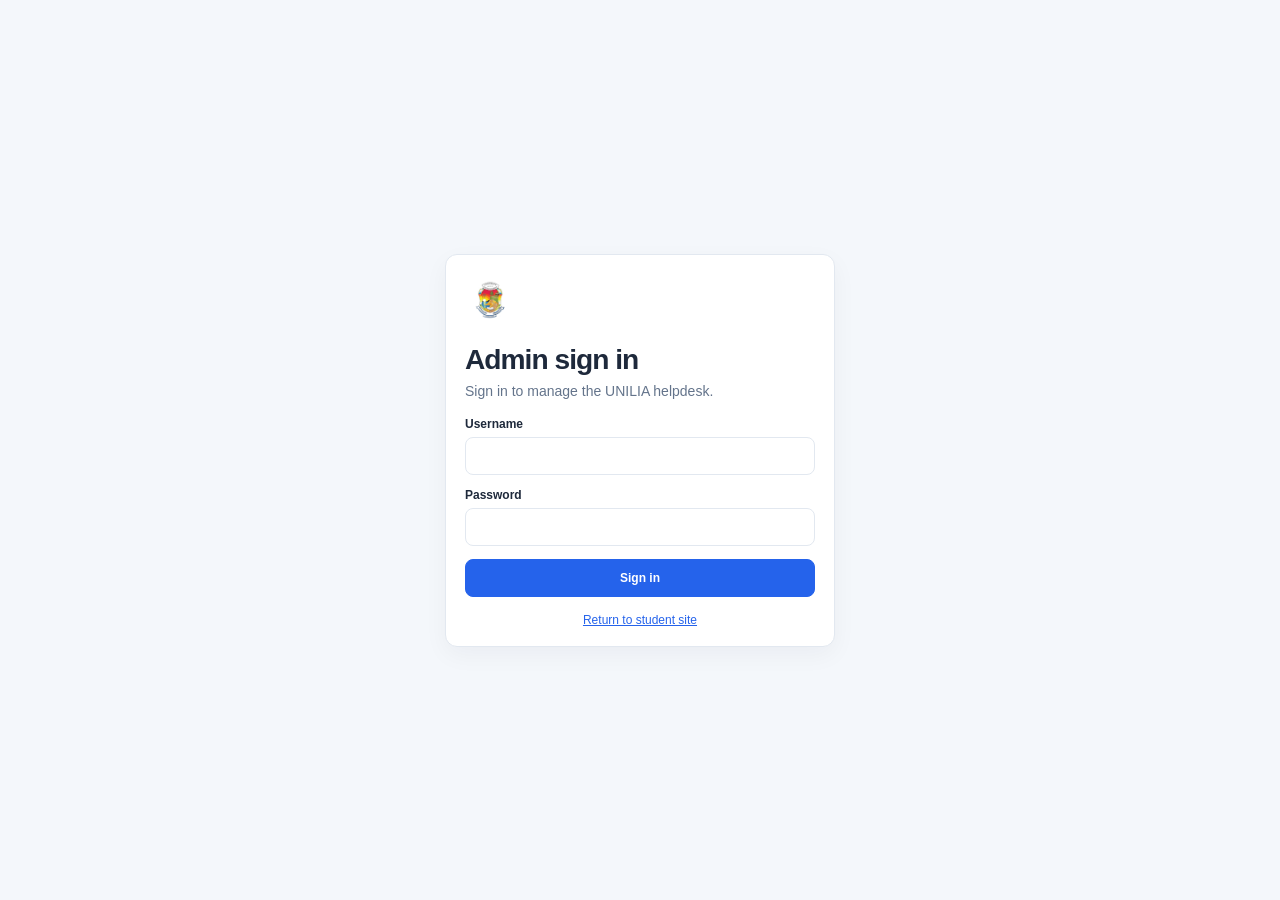
<file: frontend/admin.html>
<!DOCTYPE html>
<html lang="en">
<head>
    <meta charset="UTF-8">
    <meta name="viewport" content="width=device-width, initial-scale=1.0">
    <meta name="theme-color" content="#F4F7FB">
    <title>Admin Dashboard | UNILIA AI</title>
    <link rel="stylesheet" href="admin.css">
</head>
<body>
    <main class="admin-login" id="adminLogin">
        <form class="panel login-panel" id="adminLoginForm" method="post">
            <img class="login-logo" src="images/unilia-logo.png" alt="University of Livingstonia">
            <h1>Admin sign in</h1>
            <p>Sign in to manage the UNILIA helpdesk.</p>
            <div class="admin-field">
                <label for="adminUsername">Username</label>
                <input id="adminUsername" name="username" autocomplete="username" required>
            </div>
            <div class="admin-field">
                <label for="adminPassword">Password</label>
                <input id="adminPassword" name="password" type="password" autocomplete="current-password" required>
            </div>
            <p class="form-error" id="adminLoginMessage" role="status" hidden></p>
            <button class="button button-primary" id="signInButton" type="submit">Sign in</button>
            <a class="login-back" href="index.html">Return to student site</a>
        </form>
    </main>

    <div class="admin-shell" id="adminShell" hidden>
        <aside class="admin-sidebar" id="adminSidebar" aria-label="Administrator navigation">
            <a class="admin-brand" href="admin.html" aria-label="UNILIA AI administration">
                <span class="brand-mark" aria-hidden="true"><img src="images/unilia-logo.png" alt=""></span>
                <span class="brand-copy"><strong>UNILIA AI</strong><small>Administration</small></span>
            </a>

            <div class="sidebar-label">WORKSPACE</div>
            <nav class="admin-nav" aria-label="Dashboard sections">
                <button class="nav-item is-active" type="button" data-view="overview" title="Dashboard Overview" aria-current="page">
                    <svg viewBox="0 0 24 24" aria-hidden="true"><rect x="3" y="3" width="8" height="8" rx="2"/><rect x="13" y="3" width="8" height="5" rx="2"/><rect x="13" y="10" width="8" height="11" rx="2"/><rect x="3" y="13" width="8" height="8" rx="2"/></svg><span>Dashboard Overview</span>
                </button>
                <button class="nav-item" type="button" data-view="users" title="User Management">
                    <svg viewBox="0 0 24 24" aria-hidden="true"><path d="M16 21v-2a4 4 0 0 0-4-4H6a4 4 0 0 0-4 4v2"/><circle cx="9" cy="7" r="4"/><path d="M22 21v-2a4 4 0 0 0-3-3.87M16 3.13a4 4 0 0 1 0 7.75"/></svg><span>User Management</span>
                </button>
                <button class="nav-item" type="button" data-view="documents" title="Document Management">
                    <svg viewBox="0 0 24 24" aria-hidden="true"><path d="M14 2H6a2 2 0 0 0-2 2v16a2 2 0 0 0 2 2h12a2 2 0 0 0 2-2V8z"/><path d="M14 2v6h6M8 13h8M8 17h8"/></svg><span>Document Management</span>
                </button>
                <button class="nav-item" type="button" data-view="feedback" title="Feedback &amp; Reviews">
                    <svg viewBox="0 0 24 24" aria-hidden="true"><path d="M21 11.5a8.4 8.4 0 0 1-.9 3.8 8.5 8.5 0 0 1-7.6 4.7 8.4 8.4 0 0 1-3.8-.9L3 21l1.9-5.7a8.4 8.4 0 0 1-.9-3.8 8.5 8.5 0 0 1 4.7-7.6 8.4 8.4 0 0 1 3.8-.9h.5a8.5 8.5 0 0 1 8 8z"/><path d="m8 12 2.5 2.5L16 9"/></svg><span>Feedback &amp; Reviews</span>
                </button>
                <button class="nav-item" type="button" data-view="analytics" title="Analytics &amp; Reports">
                    <svg viewBox="0 0 24 24" aria-hidden="true"><path d="M3 3v18h18"/><path d="m19 9-5 5-4-4-5 5"/><path d="M17 9h2v2"/></svg><span>Analytics &amp; Reports</span>
                </button>
                <button class="nav-item" type="button" data-view="settings" title="System Settings">
                    <svg viewBox="0 0 24 24" aria-hidden="true"><circle cx="12" cy="12" r="3"/><path d="m19.4 15 .1.1 1.4 1.1-1.4 2.4-1.7-.6a8 8 0 0 1-1.5.9l-.3 1.8h-2.8l-.3-1.8a8 8 0 0 1-1.5-.9l-1.7.6-1.4-2.4 1.4-1.1a7 7 0 0 1 0-1.8L6.9 12l1.4-2.4 1.7.6a8 8 0 0 1 1.5-.9l.3-1.8h2.8l.3 1.8a8 8 0 0 1 1.5.9l1.7-.6 1.4 2.4-1.4 1.1a7 7 0 0 1 0 1.9z"/></svg><span>System Settings</span>
                </button>
                <button class="nav-item" type="button" data-view="profile" title="My Profile">
                    <svg viewBox="0 0 24 24" aria-hidden="true"><circle cx="12" cy="8" r="5"/><path d="M20 21a8 8 0 0 0-16 0"/></svg><span>My Profile</span>
                </button>
            </nav>

            <div class="sidebar-bottom">
                <button class="nav-item logout-link" id="adminSignOut" type="button" title="Sign out">
                    <svg viewBox="0 0 24 24" aria-hidden="true"><path d="M9 21H5a2 2 0 0 1-2-2V5a2 2 0 0 1 2-2h4"/><path d="m16 17 5-5-5-5M21 12H9"/></svg><span>Sign out</span>
                </button>
                <button class="collapse-button" id="collapseSidebar" type="button" aria-label="Collapse sidebar" title="Collapse sidebar">
                    <svg viewBox="0 0 24 24" aria-hidden="true"><path d="m15 18-6-6 6-6"/></svg><span>Collapse menu</span>
                </button>
            </div>
        </aside>

        <div class="sidebar-scrim" id="sidebarScrim"></div>
        <main class="admin-main">
            <header class="topbar">
                <div class="topbar-left">
                    <button class="icon-button mobile-menu-button" id="mobileMenuButton" type="button" aria-label="Open navigation menu" aria-expanded="false">
                        <svg viewBox="0 0 24 24" aria-hidden="true"><path d="M4 6h16M4 12h16M4 18h16"/></svg>
                    </button>
                    <div class="breadcrumb"><span>UNILIA AI</span><span class="breadcrumb-separator">/</span><strong id="currentSection">Dashboard Overview</strong></div>
                </div>
                <div class="topbar-actions">
                    <label class="global-search">
                        <svg viewBox="0 0 24 24" aria-hidden="true"><circle cx="11" cy="11" r="7"/><path d="m20 20-4-4"/></svg>
                        <input id="globalSearch" type="search" placeholder="Search this view..." aria-label="Search current dashboard view">
                        <kbd>/</kbd>
                    </label>
                    <div class="notification-wrap">
                        <button class="icon-button notification-button" id="notificationButton" type="button" aria-label="Notifications" aria-expanded="false">
                            <svg viewBox="0 0 24 24" aria-hidden="true"><path d="M18 8a6 6 0 0 0-12 0c0 7-3 7-3 9h18c0-2-3-2-3-9M10 21h4"/></svg><span class="notification-indicator"></span>
                        </button>
                        <section class="notification-popover" id="notificationPopover" hidden aria-label="Notifications">
                            <div class="popover-heading"><strong>Notifications</strong></div>
                            <p class="notification-empty" id="notificationMessage"></p>
                            <button class="row-action" id="notificationFeedback" type="button">Open feedback</button>
                        </section>
                    </div>
                    <div class="admin-profile" style="cursor:pointer" data-view="profile" title="My Profile" role="button" tabindex="0">
                        <span class="admin-avatar" id="adminInitials" aria-hidden="true">AD</span>
                        <span class="profile-copy"><strong id="adminProfileName"></strong><small>Administrator</small></span>
                    </div>
                </div>
            </header>

            <div class="page-content" id="pageContent" tabindex="-1"></div>
            <div class="toast-region" id="toastRegion" aria-live="polite" aria-atomic="true"></div>
        </main>
    </div>

    <dialog class="detail-dialog" id="detailDialog" aria-labelledby="dialogTitle">
        <div class="dialog-content" id="dialogContent"></div>
    </dialog>

    <script src="admin.js"></script>
</body>
</html>
</file>
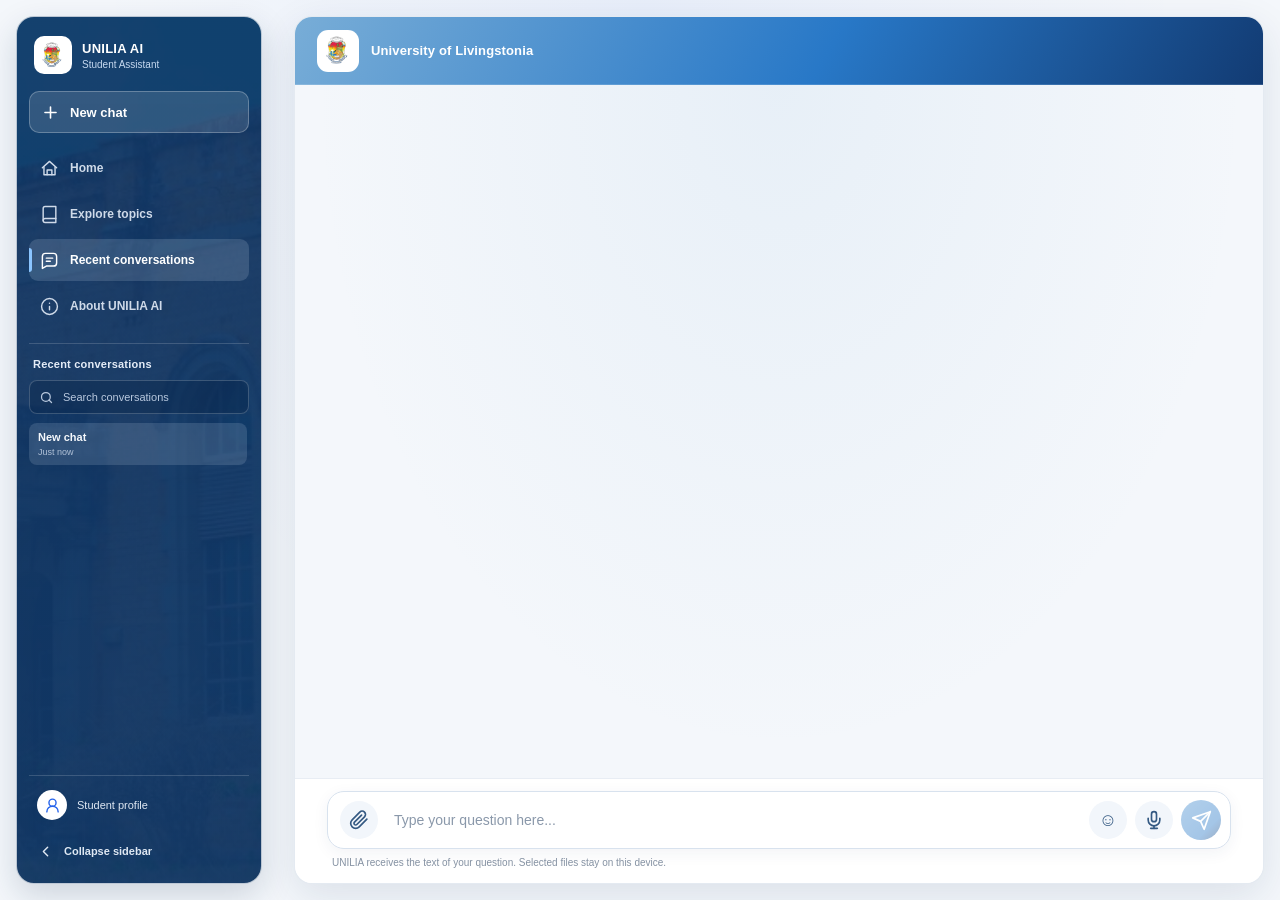
<file: frontend/chat.html>
<!DOCTYPE html>
<html lang="en">

<head>
    <meta charset="UTF-8">
    <meta name="viewport" content="width=device-width, initial-scale=1.0">

    <title>UNILIA AI - Student Chat</title>

    <link rel="stylesheet" href="style.css">
</head>

<body>

    <div class="chat-layout" id="chatLayout">

        <aside class="chat-sidebar" id="chatSidebar" aria-label="Chat navigation">
            <a class="chat-sidebar-brand" href="index.html" aria-label="UNILIA AI home">
                <img src="images/unilia-logo.png" alt="" class="chat-sidebar-logo">
                <span class="chat-sidebar-brand-copy"><strong>UNILIA AI</strong><small>Student Assistant</small></span>
            </a>
            <button type="button" class="mobile-sidebar-close" id="mobileSidebarCloseButton" aria-label="Close navigation">
                <svg viewBox="0 0 24 24" fill="none" stroke="currentColor" stroke-width="2" stroke-linecap="round" aria-hidden="true">
                    <path d="m18 6-12 12M6 6l12 12"></path>
                </svg>
            </button>

            <button type="button" class="new-chat-button" id="newChatButton" title="New chat" data-tooltip="New chat">
                <svg viewBox="0 0 24 24" fill="none" stroke="currentColor" stroke-width="2" stroke-linecap="round" aria-hidden="true">
                    <path d="M12 5v14M5 12h14"></path>
                </svg>
                <span>New chat</span>
            </button>

            <nav class="nav-links" aria-label="Main navigation">
                <a href="index.html" class="nav-link" title="Home" aria-label="Home" data-tooltip="Home">
                    <span class="nav-icon" aria-hidden="true">
                        <svg viewBox="0 0 24 24" fill="none" stroke="currentColor" stroke-width="2" stroke-linecap="round" stroke-linejoin="round">
                            <path d="m3 11 9-8 9 8"></path><path d="M5 10v10h14V10"></path><path d="M9 20v-6h6v6"></path>
                        </svg>
                    </span>
                    <span class="nav-label">Home</span>
                </a>

                <a href="index.html#topics" class="nav-link" title="Explore Topics" aria-label="Explore Topics" data-tooltip="Explore topics">
                    <span class="nav-icon" aria-hidden="true">
                        <svg viewBox="0 0 24 24" fill="none" stroke="currentColor" stroke-width="2" stroke-linecap="round" stroke-linejoin="round">
                            <path d="M4 19.5A2.5 2.5 0 0 1 6.5 17H20"></path><path d="M6.5 2H20v20H6.5A2.5 2.5 0 0 1 4 19.5v-15A2.5 2.5 0 0 1 6.5 2Z"></path>
                        </svg>
                    </span>
                    <span class="nav-label">Explore topics</span>
                </a>

                <button type="button" id="recentQuestionsButton" class="nav-link is-active" title="Recent Conversations" aria-label="Recent Conversations" aria-expanded="false" data-tooltip="Recent conversations">
                    <span class="nav-icon" aria-hidden="true">
                        <svg viewBox="0 0 24 24" fill="none" stroke="currentColor" stroke-width="2" stroke-linecap="round" stroke-linejoin="round">
                            <path d="M21 15a4 4 0 0 1-4 4H8l-5 3V7a4 4 0 0 1 4-4h10a4 4 0 0 1 4 4Z"></path><path d="M8 9h8M8 13h5"></path>
                        </svg>
                    </span>
                    <span class="nav-label">Recent conversations</span>
                </button>

                <a href="index.html#about" class="nav-link" title="About UNILIA AI" aria-label="About UNILIA AI" data-tooltip="About UNILIA AI">
                    <span class="nav-icon" aria-hidden="true">
                        <svg viewBox="0 0 24 24" fill="none" stroke="currentColor" stroke-width="2" stroke-linecap="round" stroke-linejoin="round">
                            <circle cx="12" cy="12" r="10"></circle><path d="M12 16v-4M12 8h.01"></path>
                        </svg>
                    </span>
                    <span class="nav-label">About UNILIA AI</span>
                </a>
            </nav>

            <section class="conversation-history" aria-label="Recent conversations">
                <div class="conversation-history-heading">
                    <h2>Recent conversations</h2>
                    <label class="conversation-search">
                        <svg viewBox="0 0 24 24" fill="none" stroke="currentColor" stroke-width="2" stroke-linecap="round" aria-hidden="true">
                            <circle cx="11" cy="11" r="7"></circle><path d="m20 20-4-4"></path>
                        </svg>
                        <input id="conversationSearch" type="search" placeholder="Search conversations" aria-label="Search conversations">
                    </label>
                </div>
                <div class="conversation-list" id="conversationList"></div>
            </section>

            <div class="sidebar-bottom">
                <a href="index.html" class="profile-navigation" title="Student profile and home page" data-tooltip="Student profile">
                    <span class="profile-avatar chat-profile-avatar" aria-hidden="true">
                        <svg viewBox="0 0 24 24" fill="none" stroke="currentColor" stroke-width="2" stroke-linecap="round" stroke-linejoin="round" aria-hidden="true">
                            <circle cx="12" cy="8" r="5"></circle><path d="M20 21a8 8 0 0 0-16 0"></path>
                        </svg>
                    </span>
                    <span class="profile-navigation-label">Student profile</span>
                </a>
                <button type="button" class="sidebar-collapse-button" id="sidebarCollapseButton" aria-label="Collapse sidebar" title="Collapse sidebar" data-tooltip="Collapse sidebar">
                    <svg viewBox="0 0 24 24" fill="none" stroke="currentColor" stroke-width="2" stroke-linecap="round" stroke-linejoin="round" aria-hidden="true">
                        <path d="m15 18-6-6 6-6"></path>
                    </svg>
                    <span>Collapse sidebar</span>
                </button>
            </div>
        </aside>

        <button type="button" class="chat-sidebar-scrim" id="chatSidebarScrim" aria-label="Close navigation" tabindex="-1"></button>

        <main class="chat-page">

        <!-- CHAT HEADER -->
        <header class="chat-header">
            <div class="chat-brand">
                <button type="button" class="mobile-sidebar-button" id="mobileSidebarButton" aria-label="Open navigation" aria-expanded="false">
                    <svg viewBox="0 0 24 24" fill="none" stroke="currentColor" stroke-width="2" stroke-linecap="round" aria-hidden="true">
                        <path d="M4 6h16M4 12h16M4 18h16"></path>
                    </svg>
                </button>
                <img
                    class="chat-logo"
                    src="images/unilia-logo.png"
                    alt="University of Livingstonia logo"
                >

                <div class="chat-brand-text">
                    <p>University of Livingstonia</p>
                </div>
            </div>

        </header>


        <!-- CONVERSATION AREA -->
        <section class="chat-messages" id="chatMessages" role="log" aria-live="off" aria-relevant="additions text" tabindex="0">

            <!-- Messages will appear here -->

        </section>


        <!-- QUESTION INPUT AREA -->
        <div class="chat-composer-area">
        <form class="chat-input-form" id="questionForm">

            <!-- PAPERCLIP -->
            <label
                for="fileInput"
                class="chat-icon-button"
                title="Attach a document"
                aria-label="Attach a document">

                <svg
                    aria-hidden="true"
                    viewBox="0 0 24 24"
                    fill="none"
                    stroke="currentColor"
                    stroke-width="2"
                    stroke-linecap="round"
                    stroke-linejoin="round">

                    <path d="m21.44 11.05-9.19 9.19a6 6 0 0 1-8.49-8.49l9.19-9.19a4 4 0 0 1 5.66 5.66l-9.2 9.19a2 2 0 0 1-2.83-2.83l8.49-8.48"></path>

                </svg>

            </label>

            <input
                type="file"
                id="fileInput"
                accept=".pdf,.doc,.docx,.txt"
                hidden
            >


            <!-- QUESTION INPUT -->
            <textarea
                id="questionInput"
                placeholder="Type your question here..."
                autocomplete="off"
                rows="1"
                aria-label="Type your question"
                required
            ></textarea>


            <!-- EMOJI BUTTON -->
            <button
                type="button"
                id="emojiButton"
                class="chat-icon-button"
                title="Choose emoji"
                aria-label="Choose emoji"
                aria-expanded="false">

                ☺

            </button>


            <!-- MICROPHONE BUTTON -->
            <button
                type="button"
                id="micButton"
                class="chat-icon-button"
                title="Use voice input"
                aria-label="Use voice input"
                aria-pressed="false">

                <svg
                    aria-hidden="true"
                    viewBox="0 0 24 24"
                    fill="none"
                    stroke="currentColor"
                    stroke-width="2"
                    stroke-linecap="round"
                    stroke-linejoin="round">

                    <rect x="9" y="2" width="6" height="12" rx="3"></rect>
                    <path d="M5 10v2a7 7 0 0 0 14 0v-2"></path>
                    <path d="M12 19v3"></path>
                    <path d="M8 22h8"></path>

                </svg>

            </button>


            <!-- SEND BUTTON -->
            <button
                type="submit"
                class="send-button"
                aria-label="Send message"
                title="Send message">

                <svg
                    viewBox="0 0 24 24"
                    width="21"
                    height="21"
                    fill="none"
                    stroke="currentColor"
                    stroke-width="2"
                    stroke-linecap="round"
                    stroke-linejoin="round">

                    <path d="M22 2L11 13"></path>
                    <path d="M22 2L15 22L11 13L2 9L22 2"></path>

                </svg>

            </button>

        </form>


        <!-- EMOJI PICKER -->
        <div id="emojiPicker" class="emoji-picker" role="group" aria-label="Emoji picker" hidden>

            <button type="button">😊</button>
            <button type="button">👍</button>
            <button type="button">❤️</button>
            <button type="button">🎓</button>
            <button type="button">📚</button>
            <button type="button">😂</button>

        </div>


        <!-- SELECTED FILE NAME -->
        <p id="fileName" class="file-name" aria-live="polite"></p>
        <p class="attachment-disclaimer">UNILIA receives the text of your question. Selected files stay on this device.</p>
        </div>

        </main>

    </div>

    <div class="chat-toast-region" id="chatToastRegion" role="status" aria-live="polite" aria-atomic="true"></div>

    <!-- JAVASCRIPT CONNECTION -->
    <script src="chat-storage.js"></script>
    <script src="chat.js"></script>

</body>

</html>
</file>
<file: frontend/admin.css>
:root {
    color-scheme: light;
    --admin-bg: #F4F7FB;
    --admin-card: #FFFFFF;
    --admin-blue: #2563EB;
    --admin-blue-light: #E8F1FF;
    --admin-text: #1E293B;
    --admin-muted: #64748B;
    --admin-border: #E2E8F0;
    --admin-sidebar: #123B73;
    --admin-sidebar-muted: #9BAAC2;
    --admin-shadow: 0 8px 24px rgba(15, 23, 42, .045);
    font-family: Inter, "Segoe UI", Arial, sans-serif;
}

* { box-sizing: border-box; }

body {
    margin: 0;
    min-width: 320px;
    background: var(--admin-bg);
    color: var(--admin-text);
    font-size: 14px;
}

button, input, select, textarea { font: inherit; }
button, a, select { -webkit-tap-highlight-color: transparent; }
button { cursor: pointer; }
button:disabled { opacity: .65; cursor: wait; }
[hidden] { display: none !important; }

.admin-login { display: grid; min-height: 100vh; place-items: center; padding: 24px; }
.login-panel { width: min(100%, 390px); }
.login-panel > p { margin-bottom: 18px; color: var(--admin-muted); }
.login-panel > .button { width: 100%; }
.login-logo { display: block; width: 54px; height: 54px; margin-bottom: 16px; object-fit: contain; }
.login-back { display: block; margin-top: 16px; color: var(--admin-blue); font-size: 12px; text-align: center; }
.admin-field { display: grid; gap: 6px; margin-bottom: 13px; }
.admin-field label { font-size: 12px; font-weight: 650; }
.admin-field input, .admin-field textarea, .admin-field select {
    width: 100%;
    min-height: 38px;
    padding: 8px 10px;
    border: 1px solid var(--admin-border);
    border-radius: 8px;
    background: #fff;
    color: var(--admin-text);
}
.admin-field textarea { resize: vertical; }
.account-active { display: flex; align-items: center; gap: 8px; margin: 0 0 16px; font-size: 12px; }
.form-error, .login-panel > .form-error { margin: 0 0 12px; color: #B91C1C; font-size: 12px; line-height: 1.4; }

.admin-shell { min-height: 100vh; }

.admin-sidebar {
    position: fixed;
    inset: 0 auto 0 0;
    z-index: 20;
    display: flex;
    flex-direction: column;
    width: 258px;
    padding: 24px 16px 16px;
    background: linear-gradient(180deg, #123B73 0%, #102F5E 100%);
    color: #fff;
    transition: width .22s ease, transform .22s ease;
}

.admin-brand {
    display: flex;
    align-items: center;
    gap: 11px;
    min-height: 48px;
    margin: 0 4px 38px;
    color: inherit;
    text-decoration: none;
    white-space: nowrap;
}

.brand-mark {
    display: grid;
    width: 42px;
    height: 42px;
    flex: 0 0 42px;
    place-items: center;
    border-radius: 12px;
    padding: 3px;
    background: #FFFFFF;
    box-shadow: 0 4px 12px rgba(4, 25, 55, .18);
}
.brand-mark img {
    display: block;
    width: 100%;
    height: 100%;
    object-fit: contain;
}

.brand-copy, .profile-copy { display: grid; gap: 3px; }
.brand-copy strong { font-size: 14px; letter-spacing: .04em; }
.brand-copy small { color: #AFC0D8; font-size: 11px; }
.sidebar-label { padding: 0 12px 10px; color: #8292AB; font-size: 10px; font-weight: 700; letter-spacing: .12em; }
.admin-nav { display: grid; gap: 5px; }

.nav-item {
    display: flex;
    align-items: center;
    width: 100%;
    min-height: 44px;
    gap: 13px;
    padding: 0 12px;
    border: 0;
    border-radius: 9px;
    background: transparent;
    color: var(--admin-sidebar-muted);
    text-align: left;
    text-decoration: none;
    white-space: nowrap;
    transition: color .16s ease, background .16s ease;
}

.nav-item svg, .collapse-button svg {
    width: 19px;
    height: 19px;
    flex: 0 0 19px;
    fill: none;
    stroke: currentColor;
    stroke-width: 1.8;
    stroke-linecap: round;
    stroke-linejoin: round;
}

.nav-item:hover { background: rgba(255,255,255,.07); color: #fff; }
.nav-item.is-active { background: #1D3D70; color: #fff; }
.nav-item.is-active svg { color: #91BCFF; }
.sidebar-bottom { display: grid; gap: 7px; margin-top: auto; }
.logout-link { color: #D1DAE8; }
.collapse-button { display: flex; align-items: center; gap: 13px; min-height: 42px; padding: 0 12px; border: 0; border-top: 1px solid rgba(255,255,255,.1); background: transparent; color: var(--admin-sidebar-muted); text-align: left; }
.collapse-button:hover { color: #fff; }

.admin-main { min-height: 100vh; margin-left: 258px; transition: margin-left .22s ease; }
.topbar { position: sticky; top: 0; z-index: 10; display: flex; align-items: center; justify-content: space-between; min-height: 76px; gap: 20px; padding: 12px 34px; border-bottom: 1px solid var(--admin-border); background: rgba(255,255,255,.94); backdrop-filter: blur(12px); }
.topbar-left, .topbar-actions, .breadcrumb { display: flex; align-items: center; }
.topbar-left { min-width: 0; gap: 14px; }
.breadcrumb { gap: 10px; color: var(--admin-muted); font-size: 13px; white-space: nowrap; }
.breadcrumb strong { overflow: hidden; color: var(--admin-text); font-weight: 650; text-overflow: ellipsis; }
.breadcrumb-separator { color: #CBD5E1; }
.topbar-actions { gap: 16px; }

.global-search { display: flex; align-items: center; width: min(270px, 24vw); height: 39px; gap: 9px; padding: 0 10px; border: 1px solid var(--admin-border); border-radius: 9px; background: #F8FAFC; color: #94A3B8; }
.global-search svg { width: 17px; height: 17px; flex: 0 0 17px; fill: none; stroke: currentColor; stroke-width: 1.8; stroke-linecap: round; }
.global-search input { width: 100%; min-width: 0; border: 0; outline: 0; background: transparent; color: var(--admin-text); font-size: 12px; }
.global-search input::placeholder { color: #94A3B8; }
.global-search:focus-within { border-color: #93B4FA; box-shadow: 0 0 0 3px rgba(37,99,235,.08); }
kbd { padding: 2px 5px; border: 1px solid #E2E8F0; border-radius: 4px; background: #fff; color: #94A3B8; font: 10px inherit; }
.icon-button { position: relative; display: grid; width: 38px; height: 38px; flex: 0 0 38px; place-items: center; border: 1px solid var(--admin-border); border-radius: 9px; background: #fff; color: #475569; }
.icon-button:hover { background: #F8FAFC; color: var(--admin-blue); }
.icon-button svg { width: 19px; height: 19px; fill: none; stroke: currentColor; stroke-width: 1.8; stroke-linecap: round; stroke-linejoin: round; }
.notification-indicator { position: absolute; top: 8px; right: 8px; width: 6px; height: 6px; border: 1px solid #fff; border-radius: 50%; background: #F97362; }
.notification-wrap { position: relative; }
.notification-popover { position: absolute; top: 48px; right: 0; z-index: 30; width: min(320px, calc(100vw - 32px)); padding: 16px; border: 1px solid var(--admin-border); border-radius: 12px; background: #fff; box-shadow: 0 16px 40px rgba(15,23,42,.14); }
.popover-heading { display: flex; align-items: center; justify-content: space-between; }
.notification-empty { margin: 15px 0 2px; color: var(--admin-muted); font-size: 12px; line-height: 1.6; }
.admin-profile { display: flex; align-items: center; gap: 9px; white-space: nowrap; }
.admin-avatar { display: grid; width: 36px; height: 36px; place-items: center; border-radius: 50%; background: #DBEAFE; color: #1D4ED8; font-size: 11px; font-weight: 750; }
.profile-copy strong { font-size: 12px; }
.profile-copy small { color: var(--admin-muted); font-size: 10px; }
.mobile-menu-button { display: none; }

.page-content { width: min(100%, 1500px); margin: 0 auto; padding: 30px 34px 48px; outline: 0; }
.page-heading { display: flex; align-items: flex-end; justify-content: space-between; gap: 20px; margin-bottom: 24px; }
.eyebrow { margin: 0 0 7px; color: var(--admin-blue); font-size: 10px; font-weight: 750; letter-spacing: .12em; text-transform: uppercase; }
h1, h2, h3, p { margin-top: 0; }
h1 { margin-bottom: 7px; font-size: clamp(23px, 2.2vw, 29px); letter-spacing: -.035em; }
.page-heading p:not(.eyebrow) { margin: 0; color: var(--admin-muted); font-size: 13px; line-height: 1.5; }
.data-notice { display: flex; align-items: center; flex-wrap: wrap; gap: 12px; margin-bottom: 16px; color: var(--admin-muted); font-size: 12px; }
.data-notice p { margin: 0; }
.analytics-period { display: inline-flex; align-items: center; gap: 7px; color: var(--admin-muted); font-size: 11px; }
.analytics-caption { margin: 0 0 10px; color: var(--admin-muted); font-size: 12px; }
.heading-actions { display: flex; flex-wrap: wrap; gap: 9px; }
.button { display: inline-flex; align-items: center; justify-content: center; min-height: 38px; gap: 8px; padding: 0 13px; border: 1px solid var(--admin-border); border-radius: 8px; background: #fff; color: #334155; font-size: 12px; font-weight: 650; text-decoration: none; transition: background .16s ease, border-color .16s ease, transform .16s ease; }
.button:hover { border-color: #B7CCF7; background: #F8FAFF; transform: translateY(-1px); }
.button-primary { border-color: var(--admin-blue); background: var(--admin-blue); color: #fff; }
.button-primary:hover { border-color: #1D4ED8; background: #1D4ED8; color: #fff; }
.button-danger { border-color: #B91C1C; background: #B91C1C; color: #fff; }
.button-danger:hover { border-color: #991B1B; background: #991B1B; color: #fff; }
.button svg { width: 16px; height: 16px; fill: none; stroke: currentColor; stroke-width: 1.8; stroke-linecap: round; stroke-linejoin: round; }

.stats-grid { display: grid; grid-template-columns: repeat(4, minmax(0, 1fr)); gap: 16px; margin-bottom: 20px; }
.stat-card, .panel, .table-card { border: 1px solid var(--admin-border); border-radius: 12px; background: var(--admin-card); box-shadow: var(--admin-shadow); }
.stat-card {
    display: flex;
    align-items: flex-start;
    justify-content: space-between;
    min-width: 0;
    min-height: 144px;
    gap: 12px;
    padding: 19px;
    border-color: #DCE7F5;
    text-align: left;
    transition: border-color .18s ease, box-shadow .18s ease, transform .18s ease;
}
.stat-card:hover {
    transform: translateY(-2px);
    border-color: #AFC9F4;
    box-shadow: 0 12px 26px rgba(37, 99, 235, .09);
}
.stat-card:focus-visible {
    outline: 3px solid rgba(37, 99, 235, .28);
    outline-offset: 2px;
}
.stat-card-copy { display: grid; min-width: 0; gap: 9px; }
.stat-label { display: block; color: var(--admin-muted); font-size: 12px; font-weight: 650; line-height: 1.35; }
.stat-value { display: block; margin: 0; color: #163B70; font-size: clamp(25px, 2.2vw, 31px); font-weight: 750; letter-spacing: -.04em; line-height: 1.1; overflow-wrap: anywhere; }
.stat-change { color: #315F9D; font-size: 11px; overflow-wrap: anywhere; }
.stat-icon { display: grid; width: 38px; height: 38px; place-items: center; border-radius: 10px; background: var(--admin-blue-light); color: var(--admin-blue); }
.stat-icon svg { width: 19px; height: 19px; fill: none; stroke: currentColor; stroke-width: 1.8; stroke-linecap: round; stroke-linejoin: round; }
.dashboard-grid { display: grid; grid-template-columns: minmax(0, 1.65fr) minmax(270px, .95fr); gap: 17px; margin-bottom: 17px; }
.panel { min-width: 0; padding: 19px; }
.panel-heading { display: flex; align-items: flex-start; justify-content: space-between; gap: 12px; margin-bottom: 18px; }
.panel-heading h2, .panel-heading h3 { margin: 0; font-size: 14px; letter-spacing: -.015em; }
.panel-heading p { margin: 5px 0 0; color: var(--admin-muted); font-size: 11px; }
.select-small, .category-select { min-height: 32px; padding: 0 9px; border: 1px solid var(--admin-border); border-radius: 7px; background: #fff; color: #475569; font-size: 11px; }
.chart-wrap { width: 100%; overflow: hidden; }
.chart-svg { display: block; width: 100%; height: auto; min-height: 195px; }
.chart-gridline { stroke: #EDF1F6; stroke-width: 1; }
.chart-axis-label { fill: #64748B; font: 11px Inter, "Segoe UI", sans-serif; }
.chart-line { fill: none; stroke: #2563EB; stroke-width: 3; stroke-linecap: round; stroke-linejoin: round; }
.chart-dot { fill: #fff; stroke: #2563EB; stroke-width: 2.5; }
.activity-list { display: grid; }
.activity-item { display: grid; grid-template-columns: 30px minmax(0,1fr) auto; align-items: start; gap: 10px; padding: 11px 0; border-bottom: 1px solid #F1F4F8; }
.activity-item:last-child { border-bottom: 0; }
.activity-icon { display: grid; width: 28px; height: 28px; place-items: center; border-radius: 8px; background: #F1F5F9; color: #4F6B96; font-size: 12px; }
.activity-copy { min-width: 0; }
.activity-copy strong { display: block; overflow: hidden; font-size: 11px; font-weight: 630; text-overflow: ellipsis; white-space: nowrap; }
.activity-copy small, .activity-time { color: var(--admin-muted); font-size: 10px; }
.activity-time { padding-top: 2px; white-space: nowrap; }

.table-card { overflow: hidden; }
.table-toolbar { display: flex; align-items: center; justify-content: space-between; gap: 12px; padding: 15px 17px; border-bottom: 1px solid var(--admin-border); }
.table-toolbar p { margin: 0; color: var(--admin-muted); font-size: 11px; }
.table-scroll { overflow-x: auto; }
table { width: 100%; border-collapse: collapse; text-align: left; white-space: nowrap; }
th { padding: 11px 16px; background: #F8FAFC; color: #64748B; font-size: 10px; font-weight: 700; letter-spacing: .045em; text-transform: uppercase; }
td { padding: 12px 16px; border-top: 1px solid #F0F3F7; color: #475569; font-size: 11px; }
tbody tr:hover { background: #FBFDFF; }
.person-cell, .file-cell { display: flex; align-items: center; gap: 9px; }
.person-avatar { display: grid; width: 30px; height: 30px; flex: 0 0 30px; place-items: center; border-radius: 50%; background: #E8F1FF; color: #2563EB; font-size: 9px; font-weight: 750; }
.person-cell strong, .file-cell strong { display: block; color: #1E293B; font-size: 11px; font-weight: 650; }
.person-cell small, .file-cell small { display: block; margin-top: 3px; color: #94A3B8; font-size: 10px; }
.status-pill { display: inline-flex; align-items: center; min-height: 21px; padding: 0 8px; border-radius: 20px; background: #ECFDF3; color: #15803D; font-size: 10px; font-weight: 650; }
.status-pill.pending { background: #FFF7E6; color: #B45309; }
.status-pill.inactive { background: #F1F5F9; color: #64748B; }
.status-pill.info { background: #EFF6FF; color: #1D4ED8; }
.row-action { display: inline-flex; align-items: center; min-height: 28px; padding: 0 8px; border: 1px solid transparent; border-radius: 6px; background: transparent; color: var(--admin-blue); font-size: 10px; font-weight: 650; }
.row-action:hover { border-color: #DBEAFE; background: #EFF6FF; }
.row-action.danger { color: #DC2626; }
.row-action.danger:hover { border-color: #FECACA; background: #FEF2F2; }
.row-actions { display: flex; align-items: center; gap: 4px; }
.table-empty { padding: 36px 20px; color: var(--admin-muted); text-align: center; }
.table-empty strong { display: block; margin-bottom: 5px; color: #334155; font-size: 12px; }
.table-empty p { margin: 0; font-size: 11px; }
.file-type { display: inline-grid; min-width: 35px; height: 23px; place-items: center; border-radius: 5px; background: #FFF1F2; color: #BE123C; font-size: 9px; font-weight: 750; }
.file-type.doc { background: #EFF6FF; color: #1D4ED8; }
.file-type.txt { background: #F1F5F9; color: #475569; }
.category-select { min-width: 112px; }
.feedback-text { min-width: 145px; max-width: 350px; color: #334155; line-height: 1.5; overflow-wrap: anywhere; white-space: normal; }
.stars { color: #F59E0B; letter-spacing: 1px; }
.toggle-row { display: flex; align-items: center; justify-content: space-between; gap: 16px; padding: 15px 0; border-bottom: 1px solid #EEF2F7; }
.toggle-row:last-child { border-bottom: 0; }
.toggle-copy strong { display: block; font-size: 12px; }
.toggle-copy small { display: block; max-width: 550px; margin-top: 4px; color: var(--admin-muted); font-size: 10px; line-height: 1.5; }
.switch { position: relative; width: 38px; height: 22px; flex: 0 0 38px; }
.switch input { position: absolute; width: 1px; height: 1px; opacity: 0; }
.switch-track { position: absolute; inset: 0; border-radius: 20px; background: #CBD5E1; transition: background .16s ease; cursor: pointer; }
.switch-track::after { position: absolute; top: 3px; left: 3px; width: 16px; height: 16px; border-radius: 50%; background: #fff; box-shadow: 0 1px 3px #0002; content: ""; transition: transform .16s ease; }
.switch input:checked + .switch-track { background: var(--admin-blue); }
.switch input:checked + .switch-track::after { transform: translateX(16px); }
.switch input:focus-visible + .switch-track { outline: 3px solid #BFDBFE; outline-offset: 2px; }
.setting-field { display: grid; gap: 7px; max-width: 460px; margin: 17px 0; }
.setting-field label { color: #475569; font-size: 11px; font-weight: 650; }
.setting-field input, .setting-field select { min-height: 38px; padding: 0 10px; border: 1px solid var(--admin-border); border-radius: 8px; background: #fff; color: var(--admin-text); }
.muted-note { margin: 13px 0 0; color: var(--admin-muted); font-size: 10px; line-height: 1.6; }
.analytics-kpis { display: grid; grid-template-columns: repeat(3, minmax(0,1fr)); gap: 14px; margin-bottom: 17px; }
.analytics-kpi { padding: 16px; border: 1px solid var(--admin-border); border-radius: 10px; background: #fff; }
.analytics-kpi span { color: var(--admin-muted); font-size: 10px; }
.analytics-kpi strong { display: block; margin-top: 9px; font-size: 22px; }
.top-question-list { display: grid; margin: 0; padding: 0; list-style: none; }
.top-question-list li { display: flex; justify-content: space-between; gap: 12px; padding: 10px 0; border-bottom: 1px solid #EEF2F7; color: #334155; font-size: 12px; overflow-wrap: anywhere; }
.top-question-list li:last-child { border-bottom: 0; }
.detail-dialog { width: min(440px, calc(100vw - 30px)); padding: 0; border: 1px solid var(--admin-border); border-radius: 14px; color: var(--admin-text); box-shadow: 0 24px 70px #0f172a30; }
.detail-dialog::backdrop { background: #0f172a66; backdrop-filter: blur(2px); }
.dialog-content { padding: 22px; }
.dialog-top { display: flex; align-items: flex-start; justify-content: space-between; gap: 10px; margin-bottom: 18px; }
.dialog-top h2 { margin: 0; font-size: 18px; }
.dialog-top p { margin: 5px 0 0; color: var(--admin-muted); font-size: 11px; }
.dialog-close { display: grid; width: 30px; height: 30px; place-items: center; border: 1px solid var(--admin-border); border-radius: 8px; background: #fff; color: #64748B; font-size: 19px; }
.detail-grid { display: grid; grid-template-columns: 1fr 1fr; gap: 13px; }
.detail-item { padding: 11px; border-radius: 8px; background: #F8FAFC; }
.detail-item span { display: block; color: var(--admin-muted); font-size: 9px; text-transform: uppercase; }
.detail-item strong { display: block; margin-top: 5px; font-size: 11px; }
.toast-region { position: fixed; right: 22px; bottom: 20px; z-index: 60; display: grid; gap: 8px; }
.toast { max-width: min(360px, calc(100vw - 32px)); padding: 12px 15px; border: 1px solid #BFDBFE; border-radius: 9px; background: #EFF6FF; color: #1E3A8A; box-shadow: 0 8px 24px #0f172a15; font-size: 11px; line-height: 1.5; animation: toast-in .18s ease-out; }
@keyframes toast-in { from { opacity: 0; transform: translateY(5px); } to { opacity: 1; transform: translateY(0); } }
.sidebar-scrim { display: none; }

.sidebar-collapsed .admin-sidebar { width: 76px; padding-right: 12px; padding-left: 12px; }
.sidebar-collapsed .admin-main { margin-left: 76px; }
.sidebar-collapsed .admin-brand { justify-content: center; margin-right: 0; margin-left: 0; }
.sidebar-collapsed .brand-copy, .sidebar-collapsed .sidebar-label, .sidebar-collapsed .nav-item span, .sidebar-collapsed .collapse-button span { display: none; }
.sidebar-collapsed .nav-item { justify-content: center; padding: 0; }
.sidebar-collapsed .collapse-button { justify-content: center; padding: 0; }
.sidebar-collapsed .collapse-button svg { transform: rotate(180deg); }

button:focus-visible, a:focus-visible, select:focus-visible, input:focus-visible, textarea:focus-visible { outline: 3px solid #BFDBFE; outline-offset: 2px; }

@media (max-width: 1100px) {
    .admin-sidebar { width: 228px; }
    .admin-main { margin-left: 228px; }
    .stats-grid { gap: 10px; }
    .stat-card { min-height: 140px; padding: 16px; }
    .topbar { padding-right: 22px; padding-left: 22px; }
    .page-content { padding-right: 22px; padding-left: 22px; }
}

@media (max-width: 800px) {
    .admin-sidebar { width: 76px; padding-right: 12px; padding-left: 12px; }
    .admin-main { margin-left: 76px; }
    .admin-brand { justify-content: center; margin-right: 0; margin-left: 0; }
    .brand-copy, .sidebar-label, .nav-item span, .collapse-button span { display: none; }
    .nav-item, .collapse-button { justify-content: center; padding: 0; }
    .collapse-button svg { transform: rotate(180deg); }
    .stats-grid { grid-template-columns: repeat(2, minmax(0, 1fr)); }
    .stat-value { font-size: clamp(25px, 4vw, 30px); }
    .dashboard-grid { grid-template-columns: 1fr; }
}

@media (max-width: 600px) {
    .admin-sidebar { width: min(286px, calc(100vw - 56px)); padding: 20px 15px 14px; transform: translateX(-105%); }
    .admin-main, .sidebar-collapsed .admin-main { margin-left: 0; }
    .admin-brand { justify-content: flex-start; margin: 0 4px 30px; }
    .brand-copy, .sidebar-label, .nav-item span, .collapse-button span { display: initial; }
    .nav-item { justify-content: flex-start; padding: 0 12px; }
    .collapse-button { justify-content: flex-start; padding: 0 12px; }
    .collapse-button svg { transform: none; }
    .sidebar-collapsed .admin-sidebar { width: min(286px, calc(100vw - 56px)); padding-right: 15px; padding-left: 15px; transform: translateX(-105%); }
    .mobile-nav-open .admin-sidebar { transform: translateX(0); }
    .sidebar-scrim { position: fixed; inset: 0; z-index: 19; display: block; background: #0f172a66; opacity: 0; pointer-events: none; transition: opacity .2s ease; }
    .mobile-nav-open .sidebar-scrim { opacity: 1; pointer-events: auto; }
    .topbar { min-height: 64px; gap: 10px; padding: 10px 14px; }
    .mobile-menu-button { display: grid; }
    .breadcrumb { gap: 6px; font-size: 11px; }
    .breadcrumb > span:first-child, .breadcrumb-separator { display: none; }
    .topbar-actions { gap: 8px; }
    .global-search { width: 38px; padding: 0 9px; border-color: transparent; background: transparent; }
    .global-search input, .global-search kbd { display: none; }
    .global-search:focus-within { position: absolute; right: 106px; left: 56px; z-index: 2; width: auto; border-color: #93B4FA; background: #fff; }
    .global-search:focus-within input { display: block; }
    .admin-profile .profile-copy { display: none; }
    .page-content { padding: 23px 14px 35px; }
    .page-heading { align-items: flex-start; flex-direction: column; gap: 14px; margin-bottom: 18px; }
    .heading-actions { width: 100%; }
    .stats-grid { gap: 9px; }
    .stat-card { min-height: 126px; gap: 8px; padding: 13px; }
    .stat-card-copy { gap: 7px; }
    .stat-label { font-size: 11px; }
    .stat-value { font-size: clamp(22px, 7vw, 26px); }
    .stat-change { font-size: 10px; }
    .stat-icon { width: 32px; height: 32px; flex: 0 0 32px; }
    .panel { padding: 15px; }
    .analytics-kpis { grid-template-columns: 1fr; gap: 8px; }
    .analytics-kpi { padding: 12px; }
    .analytics-kpi strong { font-size: 19px; }
    .table-toolbar { align-items: flex-start; flex-direction: column; }
}

@media (prefers-reduced-motion: reduce) {
    *, *::before, *::after { scroll-behavior: auto !important; animation-duration: .01ms !important; animation-iteration-count: 1 !important; transition-duration: .01ms !important; }
}
</file>
<file: frontend/style.css>
/* ===== UNILIA COLOUR THEME ===== */

:root {
    --unilia-dark: #123B73;
    --unilia-blue: #2878C7;
    --unilia-soft: #78ADD7;
    --unilia-mid: #4A91D2;
    --unilia-light: #EAF3FC;
    --unilia-white: #FFFFFF;
    --text-dark: #26364A;
    --text-muted: #6B7A90;
    --border-color: #DCE7F2;
}

* {
    box-sizing: border-box;
}

html,
body {
    max-width: 100%;
    overflow-x: hidden;
}

/* General page appearance */

body {
    margin: 0;
    background:
        linear-gradient(rgba(247, 249, 252, 0.18), rgba(247, 249, 252, 0.18)),
        url("images/campus.png") center center / cover no-repeat fixed;
    color: var(--text-dark);
    font-family: Arial, sans-serif;
}

/* Navigation bar */

.navbar {
    display: grid;
    grid-template-columns: minmax(0, 1fr) auto;
    grid-template-areas: "brand actions";
    align-items: center;
    gap: 10px 24px;
    background: linear-gradient(135deg, var(--unilia-soft), var(--unilia-blue) 55%, var(--unilia-dark));
    padding: 15px 5%;
    border-bottom: 1px solid var(--unilia-blue);
    box-shadow: 0 3px 12px rgba(18, 59, 115, 0.07);
    border-radius: 0 0 18px 18px;
}

.brand {
    grid-area: brand;
    display: flex;
    align-items: center;
    gap: 14px;
    flex-shrink: 0;
}

.brand-text h2 {
    margin: 0;
    color: var(--unilia-white);
}

.brand-text p {
    margin: 4px 0 0;
    color: var(--unilia-light);
}

.nav-container {
    width: 100%;
    height: 100%;
    padding: 16px;
    border: 0;
    border-radius: 12px;
    background:
        linear-gradient(
            135deg,
            rgba(120, 173, 215, 0.58),
            rgba(40, 120, 199, 0.48) 55%,
            rgba(18, 59, 115, 0.62)
        ),
        url("images/campus.png") center / cover no-repeat;
    box-shadow: none;
}

.nav-links {
    display: flex;
    flex-direction: column;
    align-items: flex-start;
    width: 100%;
    gap: 4px;
}

.nav-links a {
    display: flex;
    align-items: center;
    justify-content: center;
    flex: none;
    min-height: 52px;
    width: 100%;
}

.nav-actions {
    grid-area: actions;
    display: flex;
    align-items: center;
    gap: 10px;
    flex-shrink: 0;
}

.nav-actions button {
    background: rgba(255, 255, 255, 0.16);
    color: var(--unilia-white);
    border: 1px solid rgba(255, 255, 255, 0.35);
}

.nav-actions button:hover {
    background: var(--unilia-dark);
}

.logo {
    display: block;
    width: 56px;
    height: 56px;
    object-fit: cover;
    object-position: center;
    background: white;
    border-radius: 8px;
}

/* Navigation links */

.nav-links a {
    color: var(--unilia-dark);
    text-decoration: none;
    padding: 10px 14px;
    border-radius: 25px;
    transition: 0.3s ease;
}

.nav-links a:hover,
.nav-links a.active {
    background: var(--unilia-dark);
    color: var(--unilia-white);
}

.nav-links a:focus-visible {
    outline: 2px solid var(--unilia-blue);
    outline-offset: 2px;
}

.nav-links a svg {
    display: block;
    width: 24px;
    height: 24px;
}

/* Main welcome section */

.home-columns {
    display: block;
    width: auto;
    margin: 32px 5% 0;
}

.home-sidebar {
    min-width: 0;
}

.hero {
    display: flex;
    align-items: center;
    justify-content: center;
    min-height: 430px;
    background:
        linear-gradient(
            135deg,
            rgba(120, 173, 215, 0.58),
            rgba(40, 120, 199, 0.48) 55%,
            rgba(18, 59, 115, 0.62)
        ),
        url("images/campus.png") center / cover no-repeat;
    color: white;
    border-radius: 25px;
    padding: 55px 40px;
    height: 100%;
    margin: 0;
    box-shadow: 0 10px 25px rgba(18, 59, 115, 0.15);
}

.hero-content {
    display: flex;
    flex-direction: column;
    align-items: center;
    width: min(100%, 760px);
    text-align: center;
}

.ai-scholar-icon {
    display: block;
    width: clamp(112px, 16vw, 156px);
    height: auto;
    margin: 0 0 20px;
    object-fit: contain;
}

.hero h1 {
    max-width: 100%;
    margin: 0;
    color: white;
    font-size: clamp(28px, 4vw, 38px);
    line-height: 1.2;
}

.hero h1 span {
    color: white;
}

.hero .welcome-greeting {
    margin: 14px 0 0;
    color: #EAF3FC;
    line-height: 1.7;
    font-size: clamp(16px, 2vw, 19px);
}

.hero-actions {
    display: flex;
    flex-wrap: wrap;
    justify-content: center;
    align-items: center;
    gap: 10px;
    margin-top: 28px;
}

/* Suggested questions */

.questions-section {
    margin: 32px 5%;
}

.section-heading {
    margin-bottom: 20px;
    text-align: center;
}

.section-heading h2 {
    margin-bottom: 8px;
    color: var(--unilia-white);
}

.section-heading p {
    margin-top: 0;
    color: var(--text-muted);
}

.question-grid {
    display: grid;
    grid-template-columns: repeat(4, minmax(0, 1fr));
    gap: 16px;
}

@media (max-width: 760px) {
    .home-columns {
        grid-template-columns: minmax(0, 1fr);
    }
}

.visually-hidden {
    position: absolute;
    width: 1px;
    height: 1px;
    padding: 0;
    margin: -1px;
    overflow: hidden;
    clip: rect(0, 0, 0, 0);
    white-space: nowrap;
    border: 0;
}

/* Rounded buttons */

button,
.search-form button,
.ask-ai-button {
    display: inline-block;
    background: linear-gradient(135deg, var(--unilia-mid), var(--unilia-blue) 68%, var(--unilia-dark));
    color: white;
    border: none;
    padding: 13px 24px;
    border-radius: 30px;
    cursor: pointer;
    font-size: 15px;
    font-weight: bold;
    transition: all 0.3s ease;
    text-decoration: none;
}

button:hover,
.search-form button:hover,
.ask-ai-button:hover {
    background: var(--unilia-dark);
    transform: translateY(-2px);
    box-shadow: 0 5px 12px rgba(18, 59, 115, 0.2);
}

/* Service cards */

.question-card {
    background: linear-gradient(135deg, var(--unilia-soft), var(--unilia-blue) 55%, var(--unilia-dark));
    color: var(--unilia-white);
    border: 1px solid var(--unilia-blue);
    border-radius: 20px;
    padding: 25px;
    box-shadow: 0 4px 15px rgba(18, 59, 115, 0.12);
    transition: all 0.3s ease;
    cursor: pointer;
}

.question-card:hover {
    transform: translateY(-6px);
    border-color: var(--unilia-light);
    box-shadow: 0 10px 22px rgba(18, 59, 115, 0.22);
}

.question-card h3,
.question-card p,
.question-card span {
    color: var(--unilia-white);
}

/* About section */

.about-section {
    background: var(--unilia-dark);
    padding: 35px;
    border: none;
    border-radius: 20px;
    margin: 30px 5%;
    text-align: center;
    color: #ffffff;
}

.about-section h2 {
    color: #ffffff;
}

.about-section p {
    color: #ffffff;
    max-width: 720px;
    margin: 8px auto 0;
}

/* Response area */

.chat-messages {
    display: flex;
    flex-direction: column;
    gap: 12px;
}

/* Footer */

footer {
    background: linear-gradient(135deg, var(--unilia-soft), var(--unilia-blue) 38%, var(--unilia-dark));
    color: white;
    text-align: center;
    padding: 25px;
    margin-top: 40px;
}

footer .admin-dashboard-link {
    color: #FFFFFF;
    font-size: 12px;
    text-decoration: underline;
    text-underline-offset: 3px;
}

footer .admin-dashboard-link:hover {
    color: var(--unilia-light);
}

/* Mobile responsiveness */

@media (max-width: 760px) {
    .question-grid {
        grid-template-columns: repeat(2, minmax(0, 1fr));
    }
}

@media (max-width: 600px) {
    .navbar {
        grid-template-columns: minmax(0, 1fr);
        grid-template-areas:
            "brand"
            "actions";
        gap: 12px;
        padding: 12px 4%;
    }

    .home-columns {
        display: block;
        margin: 20px 4% 0;
    }

    .home-sidebar .nav-container {
        width: 100%;
    }

    .nav-links a {
        min-height: 48px;
    }

    .nav-actions {
        justify-self: end;
        max-width: 100%;
    }

    .brand-text h2 {
        font-size: 20px;
    }

    .brand-text p {
        font-size: 12px;
    }

    .hero {
        min-height: 0;
        height: auto;
        padding: 30px 20px;
        background-position: center, center;
    }

    .ai-scholar-icon {
        width: clamp(104px, 30vw, 132px);
        margin-bottom: 16px;
    }

    .hero-actions {
        justify-content: center;
        align-items: stretch;
        width: 100%;
        margin-top: 24px;
    }

    .hero-actions a,
    .hero-actions button {
        max-width: 100%;
    }

    .questions-section {
        margin: 24px 4%;
    }

    .question-grid {
        grid-template-columns: repeat(2, minmax(0, 1fr));
    }

    .question-card {
        padding: 18px;
    }

    .about-section {
        margin: 20px 4%;
        padding: 22px;
    }
}

@media (max-width: 420px) {
    .navbar {
        grid-template-areas:
            "brand"
            "actions";
    }

    .nav-actions {
        width: 100%;
        justify-content: flex-end;
    }

    .profile-btn {
        font-size: 0;
    }

    .profile-btn .profile-avatar,
    .profile-btn > svg {
        display: inline-grid;
    }

    .hero {
        padding: 24px 16px;
    }

    .welcome-tag {
        max-width: 100%;
        text-align: center;
    }

    .hero-actions a,
    .hero-actions button {
        width: 100%;
        text-align: center;
    }

    .question-grid {
        grid-template-columns: minmax(0, 1fr);
    }
}


/* =================================
   UNILIA AI STUDENT CHAT INTERFACE
================================= */


/* ==========================================
   UNILIA AI - PROFESSIONAL CHAT INTERFACE
========================================== */

body:has(.chat-page) {
    margin: 0;
    background: #EDF2F7;
    font-family: "Segoe UI", Arial, sans-serif;
    color: #26364A;
    padding-left: 112px;
}

/* MAIN CHAT CONTAINER */

.chat-layout {
    display: flex;
    align-items: stretch;
    justify-content: center;
    width: calc(100% - 32px);
    max-width: 1150px;
    height: calc(100dvh - 60px);
    min-height: 0;
    margin: 30px auto;
}

.chat-sidebar {
    position: fixed;
    top: 30px;
    left: 16px;
    z-index: 10;
    display: flex;
    flex-direction: column;
    align-items: center;
    width: 96px;
    min-width: 96px;
    height: calc(100dvh - 60px);
    border: 1px solid var(--unilia-blue);
    border-radius: 16px;
    padding: 12px;
    background:
        linear-gradient(
            135deg,
            rgba(120, 173, 215, 0.58),
            rgba(40, 120, 199, 0.48) 55%,
            rgba(18, 59, 115, 0.62)
        ),
        url("images/campus.png") center / cover no-repeat;
    box-shadow: 0 4px 15px rgba(18, 59, 115, 0.12);
}

.chat-sidebar .nav-links {
    align-items: center;
    gap: 10px;
    width: 100%;
}

.chat-profile-avatar {
    flex: 0 0 32px;
    margin-top: auto;
}

.chat-profile-avatar svg {
    width: 18px;
    height: 18px;
}

.chat-sidebar .nav-link {
    justify-content: center;
    width: 42px;
    min-height: 42px;
    height: 42px;
    padding: 0;
    border-radius: 50%;
    background: #EAF3FC;
    color: var(--unilia-dark);
    transform: none;
}

.chat-sidebar .nav-link:hover {
    background: #D6E9FA;
    color: var(--unilia-blue);
    transform: none;
}

.chat-sidebar .nav-icon {
    width: 20px;
    height: 20px;
    flex-basis: 20px;
}

.chat-sidebar .nav-icon svg {
    width: 20px;
    height: 20px;
}

.chat-sidebar .recent-dropdown {
    position: fixed;
    top: 30px;
    left: 126px;
    z-index: 20;
    width: 320px;
    max-height: calc(88vh - 60px);
    overflow: hidden;
    border: 1px solid var(--border-color);
    border-radius: 14px;
    background: #FFFFFF;
    box-shadow: 0 12px 30px rgba(18, 59, 115, 0.18);
}

.recent-dropdown-header {
    display: flex;
    align-items: center;
    justify-content: space-between;
    padding: 14px 16px;
    border-bottom: 1px solid var(--border-color);
    color: var(--unilia-dark);
}

.recent-dropdown-header button {
    width: 30px;
    height: 30px;
    padding: 0;
    border-radius: 50%;
    background: var(--unilia-light);
    color: var(--unilia-dark);
    font-size: 20px;
}

.recent-questions-list {
    max-height: calc(88vh - 110px);
    overflow-y: auto;
}

.recent-question-item {
    display: block;
    width: 100%;
    min-height: 0;
    padding: 12px 16px;
    border: 0;
    border-bottom: 1px solid var(--border-color);
    border-radius: 0;
    background: #FFFFFF;
    color: var(--text-dark);
    text-align: left;
    font-size: 13px;
    font-weight: 600;
    white-space: normal;
}

.recent-question-item:hover {
    background: var(--unilia-light);
    color: var(--unilia-dark);
    transform: none;
    box-shadow: none;
}

.recent-question-empty {
    margin: 0;
    padding: 18px 16px;
    color: var(--text-muted);
    font-size: 13px;
}
.chat-page {
    width: 100%;
    max-width: 1150px;
    height: 100%;
    min-height: 0;
    min-width: 0;
    margin: 0;
    padding: 0;
    background: #FFFFFF;
    border-radius: 18px;
    overflow: hidden;
    box-shadow: 0 8px 30px rgba(18,59,115,0.10);
    display: flex;
    flex-direction: column;
}

/* PROFESSIONAL HEADER */

.chat-header {
    flex: 0 0 auto;
    background: linear-gradient(120deg, var(--unilia-soft), var(--unilia-blue) 55%, var(--unilia-dark));
    color: white;
    padding: 23px 30px;
    display: flex;
    justify-content: space-between;
    align-items: center;
    gap: 20px;
}

.chat-brand {
    display: flex;
    align-items: center;
    gap: 13px;
}

.chat-logo {
    display: block;
    width: 48px;
    height: 48px;
    border-radius: 13px;
    background: white;
    object-fit: contain;
}

.chat-brand-text h2 {
    margin: 0;
    color: white;
    font-size: 21px;
    font-weight: 700;
}

.chat-brand-text p {
    margin: 5px 0 0;
    color: #EAF3FC;
    font-size: 12px;
}

.chat-header-right {
    text-align: right;
}

.online-status {
    display: inline-flex;
    align-items: center;
    gap: 7px;
    background: rgba(255,255,255,0.13);
    padding: 8px 13px;
    border-radius: 20px;
    color: white;
    font-size: 12px;
}

.status-dot {
    width: 8px;
    height: 8px;
    border-radius: 50%;
    background: #65E6A1;
}

.chat-subtitle {
    margin: 8px 0 0;
    color: #EAF3FC;
    font-size: 12px;
}

/* CONVERSATION BACKGROUND */

.chat-messages {
    flex: 1 1 0;
    min-height: 0;
    padding: 30px;
    background:
        radial-gradient(ellipse at 50% 0%, rgba(120, 173, 215, 0.10), transparent 68%),
        #F4F7FB;
    display: flex;
    flex-direction: column;
    gap: 22px;
    overflow-y: auto;
    overscroll-behavior-y: contain;
}

/* STUDENT MESSAGES */

.student-message {
    align-self: flex-end;
    max-width: 70%;
    background: #2878C7;
    color: white;
    padding: 15px 19px;
    border: 1px solid rgba(18, 59, 115, 0.08);
    border-radius: 18px 18px 5px 18px;
    box-shadow: 0 2px 8px rgba(18, 59, 115, 0.08);
}

/* AI MESSAGES */

.ai-message {
    align-self: flex-start;
    max-width: 78%;
    background: #FFFFFF;
    color: #26364A;
    padding: 20px 22px;
    border: 1px solid #E1EAF4;
    border-radius: 18px 18px 18px 5px;
    box-shadow: 0 2px 10px rgba(18, 59, 115, 0.045);
}

.ai-message h4 {
    color: #123B73;
    font-size: 14px;
    font-weight: 700;
    margin: 0 0 10px;
}

.student-message p,
.ai-message p {
    margin: 0;
    font-size: 14px;
    line-height: 1.8;
    overflow-wrap: anywhere;
}

.ai-response-text.feedback-helpful {
    color: #218838;
}

.ai-response-text.feedback-not-helpful {
    color: #C62828;
}

/* MESSAGE TIME */

.message-time {
    display: block;
    margin-top: 10px;
    font-size: 11px;
    color: #8795A3;
}

.student-message .message-time {
    color: #EAF3FC;
}

/* LOADING INDICATOR */

.typing-indicator p {
    display: flex;
    gap: 5px;
}

/* SOURCE REFERENCES */

.source-reference {
    margin-top: 16px;
    padding: 13px;
    background: #EAF3FC;
    border-left: 4px solid var(--unilia-blue);
    border-radius: 7px;
}

.source-reference h5 {
    color: #123B73;
    margin: 0 0 7px;
    font-size: 13px;
}

.source-reference p {
    font-size: 12px;
    margin-bottom: 8px;
}

.source-reference a {
    color: var(--unilia-blue);
    font-size: 12px;
    font-weight: 600;
    text-decoration: none;
}

/* CHAT INPUT */

.chat-input-form {
    flex: 0 0 auto;
    display: flex;
    align-items: center;
    gap: 9px;
    margin: 20px;
    padding: 10px 13px;
    background: #FFFFFF;
    border: 1px solid #DCE7F2;
    border-radius: 30px;
    box-shadow: 0 2px 10px rgba(18, 59, 115, 0.055);
}

.chat-input-form input[type="text"] {
    flex: 1;
    min-width: 0;
    border: none;
    outline: none;
    background: transparent;
    padding: 12px 8px;
    font-size: 14px;
    color: #26364A;
}

/* ATTACHMENT AND MICROPHONE */

.chat-icon-button {
    flex: 0 0 40px;
    width: 40px;
    height: 40px;
    display: flex;
    align-items: center;
    justify-content: center;
    min-width: 0;
    padding: 0;
    border: none;
    border-radius: 50%;
    background: #F0F2F5;
    color: #123B73;
    font-size: 19px;
    font-weight: normal;
    cursor: pointer;
    transition: 0.2s;
}

.chat-icon-button svg {
    display: block;
    flex: none;
    width: 20px;
    height: 20px;
}

.chat-icon-button:hover {
    background: #DCEEFF;
    transform: none;
    box-shadow: none;
}

.chat-icon-button:focus-visible,
.chat-input-form .send-button:focus-visible {
    outline: 3px solid #78ADD7;
    outline-offset: 2px;
}

.chat-icon-button:disabled {
    opacity: 0.55;
    cursor: not-allowed;
}

/* SEND BUTTON */

.chat-input-form .send-button {
    width: 43px;
    height: 43px;
    flex: 0 0 43px;
    display: flex;
    align-items: center;
    justify-content: center;
    padding: 0;
    border: none;
    border-radius: 50%;
    background: linear-gradient(135deg, var(--unilia-mid), var(--unilia-blue) 70%, var(--unilia-dark));
    color: white;
    cursor: pointer;
    transition: 0.2s;
}

.send-button:hover {
    background: #123B73;
}

.send-button:disabled {
    opacity: 0.5;
    cursor: not-allowed;
}

/* EMOJI PICKER */

.emoji-picker {
    display: none;
    flex: 0 0 auto;
    margin: 0 20px 10px;
    padding: 10px;
    width: fit-content;
    background: white;
    border: 1px solid #DCE7F2;
    border-radius: 12px;
}

.emoji-picker button {
    border: none;
    background: transparent;
    cursor: pointer;
    font-size: 22px;
    padding: 6px;
}

/* SELECTED FILE */

.file-name {
    flex: 0 0 auto;
    margin: 0 25px 12px;
    color: #2878C7;
    font-size: 12px;
}

/* RESPONSIVE CHAT BREAKPOINTS */

@media (max-width: 900px) and (min-width: 651px) {
    body:has(.chat-page) {
        padding-left: 112px;
    }

    .chat-layout {
        width: calc(100% - 16px);
        height: calc(100dvh - 32px);
        min-height: 0;
        margin: 16px auto;
    }

    .chat-header {
        padding: 18px 20px;
    }

    .chat-brand-text h2 {
        font-size: 19px;
    }

    .chat-messages {
        padding: 22px;
    }
}

@media (max-width: 650px) {

    body:has(.chat-page) {
        padding-left: 0;
    }

    .chat-layout {
        display: flex;
        flex-direction: column;
        width: 100%;
        height: 100dvh;
        min-height: 0;
        margin: 0;
    }

    .chat-sidebar {
        position: static;
        flex-direction: row;
        width: 100%;
        min-width: 0;
        height: auto;
        flex: 0 0 auto;
        border-width: 0 0 1px;
        border-radius: 0;
        padding: 8px;
    }

    .chat-sidebar .nav-links {
        flex: 1 1 auto;
        width: auto;
        min-width: 0;
        flex-direction: row;
        justify-content: center;
        flex-wrap: nowrap;
    }

    .chat-profile-avatar {
        margin: 0 8px 0 12px;
    }

    .chat-sidebar .recent-dropdown {
        position: fixed;
        top: 66px;
        left: 8px;
        right: 8px;
        width: auto;
        max-height: 60vh;
    }

    .chat-page {
        flex: 1 1 auto;
        height: auto;
        min-height: 0;
        margin: 0;
        border-radius: 0;
    }

    .chat-header {
        display: grid;
        grid-template-columns: minmax(0, 1fr);
        align-items: center;
        padding: 12px 14px;
        gap: 10px;
    }

    .chat-brand {
        grid-column: 1;
        grid-row: 1;
        min-width: 0;
    }

    .chat-logo {
        width: 42px;
        height: 42px;
    }

    .chat-header-right {
        grid-column: 1 / -1;
        grid-row: 2;
        display: flex;
        align-items: center;
        justify-content: space-between;
        gap: 8px;
        text-align: left;
    }

    .chat-subtitle {
        margin: 0;
        text-align: right;
    }

    .chat-brand-text p {
        margin-top: 0;
    }

    .chat-messages {
        flex: 1 1 0;
        min-height: 0;
        padding: 14px;
        gap: 14px;
    }

    .student-message,
    .ai-message {
        max-width: 88%;
    }

    .student-message,
    .ai-message {
        padding: 12px 14px;
    }

    .student-message p,
    .ai-message p {
        font-size: 13px;
        line-height: 1.55;
    }

    .chat-input-form {
        flex: 0 0 auto;
        margin: 8px;
        gap: 5px;
        padding: 7px;
    }

    .chat-icon-button {
        flex-basis: 34px;
        width: 34px;
        height: 34px;
        font-size: 17px;
    }

    .chat-input-form .send-button {
        width: 38px;
        height: 38px;
        flex-basis: 38px;
    }

    .emoji-picker {
        flex: 0 0 auto;
        max-width: calc(100% - 16px);
        margin: 0 8px 8px;
    }

    .file-name {
        flex: 0 0 auto;
        margin: 0 10px 8px;
    }
}

@media (max-width: 420px) {
    .chat-header-right {
        align-items: flex-start;
    }

    .chat-subtitle {
        max-width: 145px;
        font-size: 11px;
    }

    .chat-input-form {
        display: grid;
        grid-template-columns: repeat(4, 38px);
        justify-content: center;
        gap: 7px;
        border-radius: 18px;
    }

    .chat-input-form input[type="text"] {
        grid-column: 1 / -1;
        grid-row: 1;
        width: 100%;
        padding: 8px 6px;
    }

    .chat-input-form label.chat-icon-button {
        grid-column: 1;
        grid-row: 2;
    }

    .chat-input-form #emojiButton {
        grid-column: 2;
        grid-row: 2;
    }

    .chat-input-form #micButton {
        grid-column: 3;
        grid-row: 2;
    }

    .chat-input-form .send-button {
        grid-column: 4;
        grid-row: 2;
    }
}

/* STUDENT FEEDBACK */

.feedback-box {
    margin-top: 15px;
    padding-top: 12px;
    border-top: 1px solid #DCE7F2;
}

.feedback-box p {
    font-size: 13px;
    font-weight: 600;
    margin-bottom: 10px;
    color: #123B73;
}

.feedback-button {
    padding: 8px 13px;
    margin-right: 7px;
    margin-bottom: 7px;
    border: 1px solid #DCE7F2;
    border-radius: 20px;
    background: #FFFFFF;
    color: #123B73;
    cursor: pointer;
    font-size: 12px;
}

.feedback-button:hover {
    background: #EAF3FC;
}

.feedback-button:disabled {
    opacity: 0.5;
    cursor: not-allowed;
}

.feedback-message {
    display: block;
    margin-top: 8px;
    color: #2878C7;
    font-size: 12px;
}

/* ERROR MESSAGE */

.error-message {
    border-left: 4px solid #D9534F;
    background: #FFF5F5;
}

.error-message h4 {
    color: #B52B27;
}

/* =================================
   UNILIA SIDEBAR NAVIGATION
================================= */

.home-sidebar {
    background:
        linear-gradient(
            135deg,
            rgba(120, 173, 215, 0.58),
            rgba(40, 120, 199, 0.48) 55%,
            rgba(18, 59, 115, 0.62)
        ),
        url("images/campus.png") center / cover no-repeat;
    border: 1px solid var(--unilia-blue);
    border-radius: 16px;
    padding: 24px 16px;
    min-width: 220px;
    box-shadow: 0 4px 15px rgba(18, 59, 115, 0.12);
}

.sidebar-title {
    color: #123B73;
    font-size: 16px;
    margin-bottom: 22px;
    padding-left: 10px;
}

.nav-links {
    display: flex;
    flex-direction: column;
    gap: 10px;
}

.nav-link {
    display: flex;
    align-items: center;
    gap: 12px;
    padding: 13px 14px;
    text-decoration: none;
    color: var(--unilia-white);
    font-size: 14px;
    font-weight: 600;
    border-radius: 10px;
    transition: 0.3s ease;
}

.nav-link:hover {
    background: var(--unilia-dark);
    color: var(--unilia-white);
    transform: translateX(3px);
}

.nav-link:focus-visible {
    outline: 2px solid var(--unilia-blue);
    outline-offset: 3px;
}

/* Highlight the section currently selected */
body:has(#home:target) .nav-link[href="#home"],
body:has(#topics:target) .nav-link[href="#topics"],
body:has(#recent-questions:target) .nav-link[href="#recent-questions"],
body:has(#about:target) .nav-link[href="#about"] {
    background: var(--unilia-dark);
    color: var(--unilia-white);
}

.nav-link .nav-icon {
    display: inline-grid;
    width: 24px;
    height: 24px;
    flex: 0 0 24px;
    place-items: center;
    font-size: 17px;
    line-height: 1;
}

.profile-btn {
    display: inline-flex;
    align-items: center;
    gap: 8px;
}

.profile-avatar {
    display: inline-grid;
    width: 32px;
    height: 32px;
    place-items: center;
    border-radius: 50%;
    background: var(--unilia-white);
    color: var(--unilia-blue);
}

.profile-avatar svg {
    width: 18px;
    height: 18px;
}

.profile-btn > svg {
    width: 16px;
    height: 16px;
}

/* Profile dropdown menu */
.profile-menu-wrap {
    position: relative;
    display: inline-flex;
}

.profile-dropdown {
    position: absolute;
    top: calc(100% + 8px);
    right: 0;
    min-width: 220px;
    background: #ffffff;
    border: 1px solid rgba(18, 59, 115, 0.12);
    border-radius: 12px;
    box-shadow: 0 8px 24px rgba(13, 49, 91, 0.18);
    z-index: 999;
    overflow: hidden;
    padding: 6px 0;
}

.profile-dropdown-item {
    display: flex;
    align-items: center;
    gap: 10px;
    width: 100%;
    padding: 11px 18px;
    color: var(--text-dark);
    text-decoration: none;
    font-size: 0.95rem;
    font-weight: 500;
    background: none;
    border: none;
    cursor: pointer;
    text-align: left;
    font-family: inherit;
    transition: background 0.15s;
    box-sizing: border-box;
}

.profile-dropdown-item:hover,
.profile-dropdown-item:focus {
    background: var(--unilia-light);
    outline: none;
}

.profile-dropdown-admin {
    color: var(--unilia-dark);
    font-weight: 600;
}

.profile-dropdown-logout {
    color: #c0392b;
    border-top: 1px solid rgba(18, 59, 115, 0.08);
    margin-top: 4px;
}

/* Mobile responsiveness */
@media (max-width: 768px) {

    .home-columns {
        flex-direction: column;
    }

    .home-sidebar {
        width: 100%;
        min-width: 0;
    }

    .nav-links {
        flex-direction: row;
        flex-wrap: wrap;
    }

    .nav-link {
        flex: 1 1 140px;
    }
}

/* Welcome page visual refinement */
body:not(:has(.chat-page)) {
    background:
        linear-gradient(rgba(12, 38, 72, 0.22), rgba(12, 38, 72, 0.22)),
        url("images/campus.png") center 42% / cover no-repeat fixed;
}

.navbar {
    gap: 12px 28px;
    padding: 14px clamp(18px, 5vw, 72px);
    border-bottom-color: rgba(255, 255, 255, 0.2);
    box-shadow: 0 8px 24px rgba(13, 49, 91, 0.18);
}

.brand {
    gap: 14px;
}

.logo {
    width: 54px;
    height: 54px;
    border: 2px solid rgba(255, 255, 255, 0.78);
    box-shadow: 0 3px 12px rgba(13, 49, 91, 0.18);
}

.brand-text h2 {
    font-size: 21px;
    letter-spacing: 0.025em;
}

.brand-text p {
    font-size: 13px;
}

.nav-actions {
    gap: 12px;
}

.nav-actions button {
    min-height: 42px;
    border-color: rgba(255, 255, 255, 0.36);
    background: rgba(255, 255, 255, 0.13);
    box-shadow: 0 3px 12px rgba(13, 49, 91, 0.12);
    backdrop-filter: blur(8px);
}

.nav-actions button:hover {
    border-color: rgba(255, 255, 255, 0.65);
    background: rgba(255, 255, 255, 0.22);
}

.notification-btn {
    position: relative;
    display: inline-grid;
    width: 44px;
    padding: 0;
    place-items: center;
    font-size: 17px;
}

.notification-dot {
    position: absolute;
    top: 8px;
    right: 9px;
    width: 7px;
    height: 7px;
    border: 1px solid var(--unilia-blue);
    border-radius: 50%;
    background: #FFD166;
}

.profile-btn {
    gap: 9px;
    padding: 5px 13px 5px 7px;
    font-size: 13px;
}

.profile-avatar {
    width: 32px;
    height: 32px;
    background: rgba(255, 255, 255, 0.94);
    box-shadow: 0 2px 6px rgba(13, 49, 91, 0.12);
}

.hero {
    position: relative;
    isolation: isolate;
    overflow: hidden;
    min-height: 450px;
    padding: clamp(36px, 5vw, 58px) clamp(20px, 5vw, 48px);
    border: 1px solid rgba(255, 255, 255, 0.52);
    background: linear-gradient(
        135deg,
        rgba(38, 111, 178, 0.62),
        rgba(27, 86, 148, 0.52) 54%,
        rgba(15, 54, 105, 0.65)
    );
    box-shadow:
        0 20px 50px rgba(9, 37, 75, 0.24),
        inset 0 1px 0 rgba(255, 255, 255, 0.3);
    -webkit-backdrop-filter: blur(11px);
    backdrop-filter: blur(11px);
}

.hero::before {
    position: absolute;
    z-index: -1;
    inset: 0;
    background:
        radial-gradient(ellipse at 50% 0%, rgba(166, 218, 255, 0.2), transparent 58%),
        linear-gradient(120deg, rgba(255, 255, 255, 0.06), transparent 55%);
    content: "";
    pointer-events: none;
}

.hero-content {
    width: min(100%, 820px);
    animation: welcome-fade-in 650ms ease-out both;
}

.ai-scholar-icon {
    width: clamp(108px, 12vw, 138px);
    margin-bottom: 22px;
    filter: drop-shadow(0 8px 18px rgba(91, 200, 255, 0.32));
}

.hero h1 {
    max-width: 780px;
    font-size: clamp(29px, 4vw, 42px);
    line-height: 1.16;
    letter-spacing: -0.035em;
    text-wrap: balance;
    text-shadow: 0 2px 14px rgba(9, 37, 75, 0.22);
}

.hero .welcome-greeting {
    max-width: 650px;
    margin-top: 16px;
    color: rgba(244, 249, 255, 0.96);
    font-size: clamp(15px, 1.7vw, 18px);
    line-height: 1.7;
    text-wrap: pretty;
}

.hero-actions {
    gap: 12px;
    margin-top: 30px;
}

.hero-actions .ask-ai-button,
.hero-actions .secondary-btn,
.hero-actions .outline-btn {
    display: inline-flex;
    min-height: 48px;
    align-items: center;
    justify-content: center;
    padding: 12px 22px;
    border: 1px solid transparent;
    border-radius: 999px;
    font-size: 14px;
    font-weight: 700;
    line-height: 1.25;
    text-decoration: none;
    transition:
        transform 180ms ease,
        box-shadow 180ms ease,
        background-color 180ms ease,
        border-color 180ms ease;
}

.hero-actions .ask-ai-button {
    border-color: rgba(255, 255, 255, 0.42);
    background: linear-gradient(135deg, #FFFFFF, #E8F3FF);
    box-shadow: 0 8px 20px rgba(8, 39, 78, 0.24);
    color: #174D83;
}

.hero-actions .secondary-btn {
    border-color: rgba(255, 255, 255, 0.56);
    background: rgba(255, 255, 255, 0.14);
    color: #FFFFFF;
    -webkit-backdrop-filter: blur(7px);
    backdrop-filter: blur(7px);
}

.hero-actions .outline-btn {
    border-color: rgba(230, 243, 255, 0.68);
    background: rgba(14, 53, 105, 0.16);
    color: #FFFFFF;
}

.hero-actions .ask-ai-button:hover {
    background: #FFFFFF;
    box-shadow: 0 11px 24px rgba(8, 39, 78, 0.3);
    color: #123B73;
    transform: translateY(-2px);
}

.hero-actions .secondary-btn:hover,
.hero-actions .outline-btn:hover {
    border-color: #FFFFFF;
    background: rgba(255, 255, 255, 0.24);
    box-shadow: 0 7px 18px rgba(8, 39, 78, 0.18);
    transform: translateY(-2px);
}

.hero-actions a:focus-visible,
.nav-actions button:focus-visible {
    outline: 3px solid #D6ECFF;
    outline-offset: 3px;
}

@keyframes welcome-fade-in {
    from { opacity: 0; transform: translateY(8px); }
    to { opacity: 1; transform: translateY(0); }
}

@media (max-width: 600px) {
    .hero {
        min-height: 0;
        padding: 32px 20px;
        background: linear-gradient(
            135deg,
            rgba(38, 111, 178, 0.68),
            rgba(27, 86, 148, 0.62) 54%,
            rgba(15, 54, 105, 0.72)
        );
    }

    .ai-scholar-icon {
        width: clamp(100px, 27vw, 122px);
        margin-bottom: 18px;
    }

    .hero .welcome-greeting {
        max-width: 470px;
    }

    .hero-actions {
        gap: 10px;
        margin-top: 24px;
    }

    .hero-actions .ask-ai-button,
    .hero-actions .secondary-btn,
    .hero-actions .outline-btn {
        width: 100%;
    }
}

@media (prefers-reduced-motion: reduce) {
    .hero-content {
        animation: none;
    }

    .hero-actions .ask-ai-button,
    .hero-actions .secondary-btn,
    .hero-actions .outline-btn {
        transition: none;
    }
}

/* Main chat workspace refinements */
html:has(.chat-page),
body:has(.chat-page) {
    width: 100%;
    height: 100%;
    min-height: 100%;
    overflow: hidden;
}

body:has(.chat-page) {
    --chat-bg: #F4F7FB;
    --chat-surface: #FFFFFF;
    --chat-primary: #2563EB;
    --chat-light-blue: #E8F1FF;
    --chat-text: #1E293B;
    --chat-muted: #64748B;
    --chat-border: #E2E8F0;
    padding: 0 0 0 278px;
    background:
        radial-gradient(ellipse at 50% 0%, rgba(37, 99, 235, 0.06), transparent 60%),
        var(--chat-bg);
    color: var(--chat-text);
    transition: padding-left 220ms ease;
}

.chat-layout {
    position: relative;
    display: flex;
    width: calc(100% - 32px);
    max-width: 1500px;
    height: calc(100dvh - 32px);
    min-height: 0;
    margin: 16px auto;
    transition: width 220ms ease;
}

.chat-sidebar {
    position: fixed;
    inset: 16px auto 16px 16px;
    z-index: 30;
    display: flex;
    width: 246px;
    min-width: 0;
    height: auto;
    align-items: stretch;
    gap: 14px;
    overflow: visible;
    padding: 16px 12px 12px;
    border: 1px solid rgba(255, 255, 255, 0.7);
    border-radius: 18px;
    background:
        linear-gradient(180deg, rgba(17, 56, 103, 0.94), rgba(17, 56, 103, 0.96)),
        url("images/campus.png") center / cover no-repeat;
    box-shadow: 0 12px 32px rgba(15, 45, 80, 0.17);
    color: #FFFFFF;
    transition: width 220ms ease, transform 220ms ease;
}

.chat-sidebar-brand {
    display: flex;
    min-height: 44px;
    align-items: center;
    gap: 10px;
    padding: 0 5px;
    color: inherit;
    text-decoration: none;
    white-space: nowrap;
}

.chat-sidebar-logo {
    width: 38px;
    height: 38px;
    flex: 0 0 38px;
    border: 1px solid rgba(255, 255, 255, 0.7);
    border-radius: 10px;
    background: #FFFFFF;
    object-fit: contain;
}

.chat-sidebar-brand-copy {
    display: grid;
    gap: 3px;
}

.chat-sidebar-brand-copy strong {
    font-size: 13px;
    letter-spacing: 0.02em;
}

.chat-sidebar-brand-copy small {
    color: #C6D9F0;
    font-size: 10px;
}

.mobile-sidebar-close {
    display: none;
}

.new-chat-button {
    display: flex;
    min-height: 42px;
    align-items: center;
    justify-content: flex-start;
    gap: 10px;
    padding: 0 11px;
    border: 1px solid rgba(255, 255, 255, 0.26);
    border-radius: 10px;
    background: rgba(255, 255, 255, 0.13);
    color: #FFFFFF;
    font-size: 13px;
    font-weight: 650;
    text-align: left;
    transition: background 160ms ease, border-color 160ms ease;
}

.new-chat-button:hover {
    border-color: rgba(255, 255, 255, 0.5);
    background: rgba(255, 255, 255, 0.21);
    transform: none;
    box-shadow: none;
}

.new-chat-button svg {
    width: 19px;
    height: 19px;
    flex: 0 0 19px;
}

.chat-sidebar .nav-links {
    display: grid;
    flex: 0 0 auto;
    align-items: stretch;
    gap: 4px;
    width: 100%;
}

.chat-sidebar .nav-link {
    position: relative;
    display: flex;
    min-height: 40px;
    width: 100%;
    flex: 0 0 auto;
    align-items: center;
    justify-content: flex-start;
    gap: 11px;
    padding: 0 10px;
    border: 0;
    border-radius: 9px;
    background: transparent;
    color: #CFDAE9;
    font-family: inherit;
    font-size: 12px;
    font-weight: 550;
    text-align: left;
    text-decoration: none;
    white-space: nowrap;
    transition: color 160ms ease, background 160ms ease;
}

.chat-sidebar .nav-link:hover,
.chat-sidebar .nav-link.is-active {
    background: rgba(224, 239, 255, 0.15);
    color: #FFFFFF;
    transform: none;
}

.chat-sidebar .nav-link.is-active::before {
    position: absolute;
    inset: 9px auto 9px 0;
    width: 3px;
    border-radius: 0 3px 3px 0;
    background: #8BC5FF;
    content: "";
}

.chat-sidebar .nav-icon {
    display: inline-grid;
    width: 20px;
    height: 20px;
    flex: 0 0 20px;
    place-items: center;
    font-size: 0;
}

.chat-sidebar .nav-icon svg {
    display: block;
    width: 19px;
    height: 19px;
    fill: none;
    stroke: currentColor;
    stroke-width: 1.8;
}

.nav-label {
    overflow: hidden;
    text-overflow: ellipsis;
}

.conversation-history {
    display: flex;
    min-height: 0;
    flex: 1 1 auto;
    flex-direction: column;
    margin-top: 2px;
    border-top: 1px solid rgba(255, 255, 255, 0.16);
    padding-top: 14px;
}

.conversation-history-heading h2 {
    margin: 0 0 10px 4px;
    color: #E5EDF8;
    font-size: 11px;
    font-weight: 650;
    letter-spacing: 0.02em;
}

.conversation-search {
    display: flex;
    height: 34px;
    align-items: center;
    gap: 7px;
    padding: 0 9px;
    border: 1px solid rgba(255, 255, 255, 0.19);
    border-radius: 8px;
    background: rgba(9, 36, 73, 0.36);
    color: #B8C8DE;
}

.conversation-search:focus-within {
    border-color: #9CCBFF;
    box-shadow: 0 0 0 2px rgba(156, 203, 255, 0.16);
}

.conversation-search svg {
    width: 15px;
    height: 15px;
    flex: 0 0 15px;
}

.conversation-search input {
    width: 100%;
    min-width: 0;
    border: 0;
    outline: 0;
    background: transparent;
    color: #FFFFFF;
    font: inherit;
    font-size: 11px;
}

.conversation-search input::placeholder {
    color: #B8C8DE;
}

.conversation-list {
    display: flex;
    min-height: 0;
    flex: 1 1 auto;
    flex-direction: column;
    gap: 3px;
    overflow-x: hidden;
    overflow-y: auto;
    margin-top: 9px;
    padding: 0 2px 6px 0;
    scrollbar-color: rgba(220, 235, 255, 0.35) transparent;
    scrollbar-width: thin;
}

.conversation-row {
    position: relative;
    display: flex;
    min-width: 0;
    align-items: center;
    border-radius: 8px;
    color: #E1EAF5;
}

.conversation-row.is-current {
    background: rgba(224, 239, 255, 0.14);
}

.conversation-open {
    display: grid;
    min-width: 0;
    flex: 1 1 auto;
    gap: 4px;
    padding: 8px 7px 8px 9px;
    border: 0;
    background: transparent;
    color: inherit;
    font: inherit;
    text-align: left;
}

.conversation-open:hover {
    background: transparent;
    box-shadow: none;
    transform: none;
}

.conversation-title {
    overflow: hidden;
    color: #F5F8FC;
    font-size: 11px;
    font-weight: 550;
    text-overflow: ellipsis;
    white-space: nowrap;
}

.conversation-open small {
    color: #B0C1D7;
    font-size: 9px;
}

.conversation-controls {
    display: flex;
    flex: 0 0 auto;
    gap: 1px;
    opacity: 0;
    transition: opacity 140ms ease;
}

.conversation-row:hover .conversation-controls,
.conversation-row:focus-within .conversation-controls {
    opacity: 1;
}

.conversation-controls button {
    padding: 5px 4px;
    border: 0;
    border-radius: 5px;
    background: transparent;
    color: #D1E0F2;
    font-size: 9px;
}

.conversation-controls button:hover {
    background: rgba(255, 255, 255, 0.15);
    box-shadow: none;
    transform: none;
}

.conversation-rename-form {
    display: grid;
    width: 100%;
    gap: 6px;
    padding: 8px;
}

.conversation-rename-form input {
    width: 100%;
    min-width: 0;
    padding: 7px 8px;
    border: 1px solid #AFC7E4;
    border-radius: 6px;
    outline: 0;
    background: #FFFFFF;
    color: #1E293B;
    font: inherit;
    font-size: 11px;
}

.conversation-rename-form input:focus {
    border-color: #7EB3F2;
    box-shadow: 0 0 0 2px rgba(126, 179, 242, 0.22);
}

.conversation-rename-form button {
    min-height: 28px;
    padding: 4px 7px;
    border: 1px solid rgba(255, 255, 255, 0.2);
    border-radius: 6px;
    background: rgba(255, 255, 255, 0.1);
    color: #FFFFFF;
    font-size: 10px;
}

.conversation-rename-form button:hover {
    background: rgba(255, 255, 255, 0.2);
    box-shadow: none;
    transform: none;
}

.conversation-list-empty {
    margin: 7px 5px;
    color: #B8C8DE;
    font-size: 11px;
    line-height: 1.5;
}

.sidebar-bottom {
    display: grid;
    flex: 0 0 auto;
    gap: 6px;
    padding-top: 9px;
    border-top: 1px solid rgba(255, 255, 255, 0.16);
}

.profile-navigation,
.sidebar-collapse-button {
    position: relative;
    display: flex;
    min-height: 40px;
    align-items: center;
    gap: 10px;
    padding: 4px 8px;
    border: 0;
    border-radius: 9px;
    background: transparent;
    color: #DFE8F3;
    font-family: inherit;
    font-size: 11px;
    text-decoration: none;
    text-align: left;
}

.profile-navigation:hover,
.sidebar-collapse-button:hover {
    background: rgba(255, 255, 255, 0.11);
    color: #FFFFFF;
    box-shadow: none;
    transform: none;
}

.chat-profile-avatar {
    display: inline-grid;
    width: 30px;
    height: 30px;
    flex: 0 0 30px;
    place-items: center;
    margin: 0;
    background: #FFFFFF;
    color: var(--chat-primary);
}

.chat-profile-avatar svg {
    width: 17px;
    height: 17px;
}

.profile-navigation-label,
.sidebar-collapse-button span {
    overflow: hidden;
    text-overflow: ellipsis;
    white-space: nowrap;
}

.sidebar-collapse-button svg {
    width: 17px;
    height: 17px;
    flex: 0 0 17px;
    transition: transform 180ms ease;
}

.chat-sidebar-scrim {
    display: none;
}

.chat-page {
    width: 100%;
    max-width: none;
    height: 100%;
    min-height: 0;
    overflow: hidden;
    border: 1px solid rgba(226, 232, 240, 0.9);
    border-radius: 18px;
    background: var(--chat-surface);
    box-shadow: 0 12px 40px rgba(15, 45, 80, 0.11);
}

.chat-header {
    min-height: 68px;
    padding: 12px 22px;
    border-bottom: 1px solid rgba(255, 255, 255, 0.12);
    box-shadow: 0 4px 16px rgba(10, 43, 82, 0.11);
}

.chat-brand {
    min-width: 0;
    gap: 12px;
}

.chat-logo {
    width: 42px;
    height: 42px;
    border: 1px solid rgba(255, 255, 255, 0.78);
    border-radius: 11px;
}

.chat-brand-text p {
    margin: 0;
    color: #FFFFFF;
    font-size: 13px;
    font-weight: 650;
    letter-spacing: 0.01em;
}

.mobile-sidebar-button {
    display: none;
}

.chat-messages {
    gap: 18px;
    padding: clamp(18px, 3vw, 36px);
    scroll-behavior: smooth;
    scrollbar-color: #C9D7E8 transparent;
    scrollbar-width: thin;
}

.student-message,
.ai-message {
    width: fit-content;
    max-width: min(78%, 850px);
    overflow-wrap: anywhere;
    animation: chat-message-in 180ms ease-out both;
}

.student-message {
    padding: 13px 17px;
    border: 1px solid rgba(37, 99, 235, 0.12);
    border-radius: 18px 18px 5px 18px;
    background: linear-gradient(145deg, #2F75D7, #2563EB);
    box-shadow: 0 4px 12px rgba(37, 99, 235, 0.12);
}

.ai-message {
    padding: 19px 21px;
    border: 1px solid var(--chat-border);
    border-radius: 17px 17px 17px 5px;
    background: #FFFFFF;
    box-shadow: 0 4px 14px rgba(28, 54, 88, 0.045);
}

.ai-message h4 {
    margin-bottom: 10px;
    color: #174D83;
    font-size: 13px;
}

.ai-message-heading {
    display: flex;
    min-height: 36px;
    align-items: center;
}

.ai-message-icon {
    display: block;
    width: 36px;
    height: 36px;
    object-fit: contain;
}

.student-message p,
.ai-message p {
    font-size: 14px;
    line-height: 1.7;
}

.student-message-text {
    white-space: pre-wrap;
}

.ai-response-text {
    color: #334155;
    overflow-wrap: anywhere;
}

.ai-response-text .formatted-paragraph {
    margin: 0 0 10px;
}

.ai-response-text .formatted-paragraph:last-child {
    margin-bottom: 0;
}

.ai-response-text h3,
.ai-response-text h4,
.ai-response-text h5,
.ai-response-text h6 {
    margin: 16px 0 8px;
    color: #1E3A5F;
    line-height: 1.4;
}

.ai-response-text h3 { font-size: 17px; }
.ai-response-text h4 { font-size: 15px; }
.ai-response-text h5,
.ai-response-text h6 { font-size: 13px; }

.ai-response-text ul,
.ai-response-text ol {
    margin: 8px 0 12px;
    padding-left: 24px;
    line-height: 1.7;
}

.ai-response-text li + li {
    margin-top: 4px;
}

.ai-response-text pre {
    overflow-x: auto;
    margin: 12px 0;
    padding: 13px 15px;
    border: 1px solid #D9E4F0;
    border-radius: 9px;
    background: #F3F6FA;
    color: #1E293B;
    font: 12px/1.65 Consolas, "Courier New", monospace;
    white-space: pre;
}

.ai-response-text :not(pre) > code {
    padding: 2px 5px;
    border-radius: 4px;
    background: #EDF2F7;
    color: #1E3A5F;
    font: 0.9em Consolas, "Courier New", monospace;
}

.response-table {
    width: 100%;
    margin: 12px 0;
    border-collapse: collapse;
    font-size: 12px;
}

.response-table th,
.response-table td {
    padding: 8px 10px;
    border: 1px solid #DCE5EF;
    text-align: left;
    vertical-align: top;
}

.response-table th {
    background: #EDF4FC;
    color: #1E3A5F;
}

.ai-response-text.feedback-helpful {
    color: #218838;
}

.ai-response-text.feedback-not-helpful {
    color: #C62828;
}

.message-time {
    margin-top: 11px;
    color: #8190A2;
}

.source-reference {
    margin-top: 14px;
    padding: 12px 14px;
    border-left-width: 3px;
    border-radius: 8px;
    background: #F0F6FD;
}

.source-reference p {
    margin-bottom: 0;
    color: #53657A;
    line-height: 1.55;
}

.response-actions {
    display: flex;
    flex-wrap: wrap;
    gap: 5px;
    margin-top: 12px;
}

.response-action {
    min-height: 30px;
    padding: 5px 9px;
    border: 1px solid transparent;
    border-radius: 7px;
    background: transparent;
    color: #64748B;
    font-size: 11px;
    font-weight: 550;
    transition: color 150ms ease, background 150ms ease, border-color 150ms ease;
}

.response-action:hover {
    border-color: #DCE7F2;
    background: #F4F7FB;
    color: #1D4F91;
    box-shadow: none;
    transform: none;
}

.response-action:disabled {
    opacity: 0.48;
    cursor: not-allowed;
}

.feedback-message {
    min-height: 0;
    margin-top: 7px;
    color: #2878C7;
    font-size: 11px;
}

.feedback-message:empty {
    display: none;
}

.typing-indicator {
    min-width: 190px;
}

.thinking-dots {
    display: flex;
    align-items: center;
    gap: 5px;
    min-height: 14px;
}

.thinking-dots i {
    width: 6px;
    height: 6px;
    border-radius: 50%;
    background: #4F8ED8;
    animation: thinking-pulse 950ms ease-in-out infinite;
}

.thinking-dots i:nth-child(2) { animation-delay: 140ms; }
.thinking-dots i:nth-child(3) { animation-delay: 280ms; }

.chat-composer-area {
    position: relative;
    z-index: 2;
    flex: 0 0 auto;
    padding: 12px clamp(14px, 3vw, 32px) 13px;
    border-top: 1px solid #E8EDF4;
    background: rgba(255, 255, 255, 0.97);
}

.chat-input-form {
    min-height: 58px;
    gap: 8px;
    margin: 0;
    padding: 7px 9px 7px 12px;
    border-color: #D8E2EE;
    border-radius: 17px;
    box-shadow: 0 4px 16px rgba(30, 58, 95, 0.06);
    transition: border-color 160ms ease, box-shadow 160ms ease;
}

.chat-input-form:focus-within {
    border-color: #8BB7F2;
    box-shadow: 0 0 0 3px rgba(37, 99, 235, 0.09), 0 5px 18px rgba(30, 58, 95, 0.08);
}

.chat-input-form textarea {
    display: block;
    flex: 1 1 auto;
    min-width: 0;
    max-height: 180px;
    min-height: 40px;
    resize: none;
    overflow-y: auto;
    padding: 10px 8px;
    border: 0;
    outline: 0;
    background: transparent;
    color: var(--chat-text);
    font: 14px/1.45 "Segoe UI", Arial, sans-serif;
}

.chat-input-form textarea::placeholder {
    color: #8A98AA;
}

.chat-icon-button {
    flex: 0 0 38px;
    width: 38px;
    height: 38px;
    border: 1px solid transparent;
    background: #F2F6FB;
    color: #355A83;
    font-size: 18px;
    transition: color 150ms ease, background 150ms ease, border-color 150ms ease;
}

.chat-icon-button:hover {
    border-color: #DAE6F4;
    background: #E8F1FF;
    color: #1D4F91;
}

.chat-icon-button.is-listening {
    border-color: #FCA5A5;
    background: #FEF2F2;
    color: #DC2626;
    animation: microphone-pulse 1.2s ease-in-out infinite;
}

.chat-input-form .send-button {
    width: 40px;
    height: 40px;
    flex: 0 0 40px;
    transition: opacity 150ms ease, box-shadow 150ms ease, transform 150ms ease;
}

.chat-input-form .send-button:not(:disabled):hover {
    background: #1D4ED8;
    box-shadow: 0 4px 12px rgba(37, 99, 235, 0.28);
    transform: translateY(-1px);
}

.chat-input-form .send-button:disabled {
    opacity: 0.42;
}

.emoji-picker {
    position: absolute;
    right: 74px;
    bottom: calc(100% + 8px);
    z-index: 5;
    display: flex;
    flex-wrap: wrap;
    gap: 3px;
    margin: 0;
    padding: 8px;
    border-color: var(--chat-border);
    border-radius: 12px;
    box-shadow: 0 10px 26px rgba(15, 45, 80, 0.14);
}

.emoji-picker[hidden] {
    display: none !important;
}

.emoji-picker button {
    display: grid;
    width: 36px;
    height: 36px;
    place-items: center;
    padding: 0;
    border-radius: 7px;
    background: transparent;
    font-size: 20px;
}

.emoji-picker button:hover {
    background: #EDF4FC;
    box-shadow: none;
    transform: none;
}

.file-name {
    margin: 7px 5px 0;
    color: #315E95;
    font-size: 11px;
    overflow-wrap: anywhere;
}

.file-name:empty {
    display: none;
}

.attachment-disclaimer {
    margin: 7px 5px 0;
    color: #8491A2;
    font-size: 10px;
    line-height: 1.4;
}

.chat-toast-region {
    position: fixed;
    right: 24px;
    bottom: 24px;
    z-index: 80;
    display: grid;
    gap: 8px;
    pointer-events: none;
}

.chat-toast {
    max-width: min(380px, calc(100vw - 32px));
    padding: 12px 15px;
    border: 1px solid #D6E3F2;
    border-radius: 10px;
    background: #FFFFFF;
    box-shadow: 0 10px 28px rgba(15, 45, 80, 0.18);
    color: #334155;
    font-size: 12px;
    line-height: 1.5;
}

.chat-layout.sidebar-collapsed .chat-sidebar {
    width: 72px;
    align-items: center;
    padding-right: 9px;
    padding-left: 9px;
}

.chat-layout.sidebar-collapsed .chat-sidebar-brand {
    justify-content: center;
    padding: 0;
}

.chat-layout.sidebar-collapsed .chat-sidebar-brand-copy,
.chat-layout.sidebar-collapsed .new-chat-button span,
.chat-layout.sidebar-collapsed .nav-label,
.chat-layout.sidebar-collapsed .conversation-history,
.chat-layout.sidebar-collapsed .profile-navigation-label,
.chat-layout.sidebar-collapsed .sidebar-collapse-button span {
    display: none;
}

.chat-layout.sidebar-collapsed .new-chat-button,
.chat-layout.sidebar-collapsed .chat-sidebar .nav-link,
.chat-layout.sidebar-collapsed .profile-navigation,
.chat-layout.sidebar-collapsed .sidebar-collapse-button {
    width: 44px;
    justify-content: center;
    padding: 0;
}

.chat-layout.sidebar-collapsed .chat-sidebar .nav-link.is-active::before {
    left: -8px;
}

.chat-layout.sidebar-collapsed .sidebar-collapse-button svg {
    transform: rotate(180deg);
}

.chat-layout.sidebar-collapsed [data-tooltip]::after {
    position: absolute;
    left: calc(100% + 10px);
    z-index: 90;
    width: max-content;
    max-width: 180px;
    padding: 7px 9px;
    border: 1px solid rgba(255, 255, 255, 0.12);
    border-radius: 6px;
    background: #102A4A;
    box-shadow: 0 5px 15px rgba(0, 0, 0, 0.18);
    color: #FFFFFF;
    content: attr(data-tooltip);
    font-size: 11px;
    font-weight: 500;
    opacity: 0;
    pointer-events: none;
    transform: translateX(-3px);
    transition: opacity 120ms ease, transform 120ms ease;
}

.chat-layout.sidebar-collapsed [data-tooltip]:hover::after,
.chat-layout.sidebar-collapsed [data-tooltip]:focus-visible::after {
    opacity: 1;
    transform: translateX(0);
}

.chat-layout.sidebar-collapsed .chat-sidebar .nav-link::after {
    left: calc(100% + 10px);
}

@keyframes chat-message-in {
    from { opacity: 0; transform: translateY(4px); }
    to { opacity: 1; transform: translateY(0); }
}

@keyframes thinking-pulse {
    0%, 60%, 100% { opacity: 0.38; transform: translateY(0); }
    30% { opacity: 1; transform: translateY(-3px); }
}

@keyframes microphone-pulse {
    50% { box-shadow: 0 0 0 4px rgba(220, 38, 38, 0.1); }
}

@media (max-width: 900px) and (min-width: 651px) {
    body:has(.chat-page) {
        padding-left: 98px;
    }

    .chat-sidebar {
        width: 246px;
    }

    body:has(.chat-layout:not(.sidebar-collapsed)) {
        padding-left: 278px;
    }

    .chat-layout.sidebar-collapsed .chat-sidebar {
        width: 72px;
        align-items: center;
        padding-right: 9px;
        padding-left: 9px;
    }

    .chat-layout.sidebar-collapsed .chat-sidebar-brand {
        justify-content: center;
        padding: 0;
    }

    .chat-layout.sidebar-collapsed .chat-sidebar-brand-copy,
    .chat-layout.sidebar-collapsed .new-chat-button span,
    .chat-layout.sidebar-collapsed .chat-sidebar .nav-label,
    .chat-layout.sidebar-collapsed .conversation-history,
    .chat-layout.sidebar-collapsed .profile-navigation-label,
    .chat-layout.sidebar-collapsed .sidebar-collapse-button span {
        display: none;
    }

    .chat-layout.sidebar-collapsed .new-chat-button,
    .chat-layout.sidebar-collapsed .chat-sidebar .nav-link,
    .chat-layout.sidebar-collapsed .profile-navigation,
    .chat-layout.sidebar-collapsed .sidebar-collapse-button {
        width: 44px;
        justify-content: center;
        padding: 0;
    }

    .chat-layout.sidebar-collapsed {
        width: calc(100% - 20px);
        height: calc(100dvh - 20px);
        margin: 10px;
    }

    .chat-layout.sidebar-collapsed .sidebar-collapse-button svg {
        transform: rotate(180deg);
    }
}

@media (max-width: 650px) {
    html:has(.chat-page),
    body:has(.chat-page) {
        height: 100%;
        min-height: 0;
    }

    body:has(.chat-page) {
        padding: 0;
    }

    .chat-layout {
        display: flex;
        width: 100%;
        height: 100dvh;
        min-height: 0;
        flex-direction: column;
        margin: 0;
    }

    .chat-sidebar {
        position: fixed;
        inset: 0 auto 0 0;
        z-index: 51;
        flex-direction: column;
        width: min(286px, calc(100vw - 52px));
        height: 100dvh;
        align-items: stretch;
        overflow-x: hidden;
        overflow-y: auto;
        padding: 15px 12px 12px;
        border-radius: 0 16px 16px 0;
        transform: translateX(-105%);
    }

    .mobile-sidebar-close {
        position: absolute;
        top: 17px;
        right: 12px;
        display: grid;
        width: 34px;
        height: 34px;
        place-items: center;
        padding: 0;
        border: 1px solid rgba(255, 255, 255, 0.22);
        border-radius: 8px;
        background: rgba(255, 255, 255, 0.1);
        color: #FFFFFF;
    }

    .mobile-sidebar-close svg {
        width: 18px;
        height: 18px;
    }

    .chat-sidebar .nav-links {
        flex: 0 0 auto;
        width: 100%;
        flex-direction: column;
        align-items: stretch;
        justify-content: flex-start;
        flex-wrap: nowrap;
    }

    .chat-layout.mobile-nav-open .chat-sidebar {
        transform: translateX(0);
    }

    .chat-layout.sidebar-collapsed .chat-sidebar,
    .chat-layout.sidebar-collapsed .chat-sidebar-brand,
    .chat-layout.sidebar-collapsed .new-chat-button,
    .chat-layout.sidebar-collapsed .chat-sidebar .nav-link,
    .chat-layout.sidebar-collapsed .profile-navigation,
    .chat-layout.sidebar-collapsed .sidebar-collapse-button {
        width: min(286px, calc(100vw - 52px));
        align-items: center;
        justify-content: flex-start;
        padding: initial;
    }

    .chat-layout.sidebar-collapsed .chat-sidebar-brand-copy,
    .chat-layout.sidebar-collapsed .new-chat-button span,
    .chat-layout.sidebar-collapsed .nav-label,
    .chat-layout.sidebar-collapsed .conversation-history,
    .chat-layout.sidebar-collapsed .profile-navigation-label,
    .chat-layout.sidebar-collapsed .sidebar-collapse-button span {
        display: unset;
    }

    .chat-layout.sidebar-collapsed .chat-sidebar-brand-copy { display: grid; }
    .chat-layout.sidebar-collapsed .new-chat-button span,
    .chat-layout.sidebar-collapsed .nav-label,
    .chat-layout.sidebar-collapsed .profile-navigation-label,
    .chat-layout.sidebar-collapsed .sidebar-collapse-button span { display: inline; }
    .chat-layout.sidebar-collapsed .conversation-history { display: flex; }

    .chat-layout.sidebar-collapsed .new-chat-button,
    .chat-layout.sidebar-collapsed .chat-sidebar .nav-link,
    .chat-layout.sidebar-collapsed .profile-navigation,
    .chat-layout.sidebar-collapsed .sidebar-collapse-button {
        padding: 0 10px;
    }

    .chat-layout.sidebar-collapsed .chat-sidebar .nav-link.is-active::before {
        left: 0;
    }

    .chat-layout.sidebar-collapsed .sidebar-collapse-button svg {
        transform: none;
    }

    .chat-layout .chat-sidebar [data-tooltip]::after {
        display: none;
    }

    .chat-sidebar-scrim {
        position: fixed;
        inset: 0;
        z-index: 50;
        display: block;
        width: 100%;
        height: 100%;
        padding: 0;
        border: 0;
        background: rgba(10, 27, 49, 0.42);
        opacity: 0;
        pointer-events: none;
        transition: opacity 180ms ease;
    }

    .sidebar-collapse-button {
        display: none;
    }

    .chat-layout.mobile-nav-open .chat-sidebar-scrim {
        opacity: 1;
        pointer-events: auto;
    }

    .chat-page {
        flex: 1 1 auto;
        width: 100%;
        height: auto;
        min-height: 0;
        border: 0;
        border-radius: 0;
    }

    .chat-header {
        min-height: 60px;
        padding: 9px 13px;
    }

    .chat-brand {
        gap: 9px;
    }

    .mobile-sidebar-button {
        display: grid;
        width: 36px;
        height: 36px;
        flex: 0 0 36px;
        place-items: center;
        padding: 0;
        border: 1px solid rgba(255, 255, 255, 0.3);
        border-radius: 9px;
        background: rgba(255, 255, 255, 0.12);
        color: #FFFFFF;
    }

    .mobile-sidebar-button svg {
        width: 19px;
        height: 19px;
    }

    .chat-logo {
        width: 38px;
        height: 38px;
    }

    .chat-brand-text p {
        font-size: 12px;
    }

    .chat-messages {
        gap: 13px;
        padding: 15px 13px;
    }

    .student-message,
    .ai-message {
        max-width: 90%;
        padding: 13px 14px;
    }

    .student-message p,
    .ai-message p {
        font-size: 13px;
        line-height: 1.62;
    }

    .response-action {
        min-height: 32px;
        padding: 5px 7px;
        font-size: 10px;
    }

    .chat-composer-area {
        padding: 8px 9px max(9px, env(safe-area-inset-bottom));
    }

    .chat-input-form {
        gap: 4px;
        padding: 6px;
        border-radius: 14px;
    }

    .chat-input-form textarea {
        min-height: 39px;
        padding: 9px 7px;
        font-size: 13px;
    }

    .chat-icon-button {
        width: 34px;
        height: 34px;
        flex-basis: 34px;
        font-size: 16px;
    }

    .chat-input-form .send-button {
        width: 36px;
        height: 36px;
        flex-basis: 36px;
    }

    .attachment-disclaimer {
        font-size: 9px;
    }
}

@media (max-width: 420px) {
    .chat-input-form {
        display: grid;
        grid-template-columns: repeat(4, minmax(34px, 38px));
        justify-content: space-between;
        gap: 5px;
    }

    .chat-input-form textarea {
        grid-column: 1 / -1;
        grid-row: 1;
        width: 100%;
    }

    .chat-input-form label[for="fileInput"] {
        grid-column: 1;
        grid-row: 2;
    }

    .chat-input-form #emojiButton {
        grid-column: 2;
        grid-row: 2;
    }

    .chat-input-form #micButton {
        grid-column: 3;
        grid-row: 2;
    }

    .chat-input-form .send-button {
        grid-column: 4;
        grid-row: 2;
        justify-self: end;
    }

    .emoji-picker {
        right: 12px;
    }

    .chat-toast-region {
        right: 12px;
        bottom: 12px;
    }
}

@media (prefers-reduced-motion: reduce) {
    .chat-layout,
    .chat-sidebar,
    .chat-sidebar-scrim,
    .thinking-dots i,
    .chat-icon-button.is-listening,
    .student-message,
    .ai-message,
    .sidebar-collapse-button svg {
        animation: none !important;
        transition: none !important;
        scroll-behavior: auto !important;
    }
}
</file>
